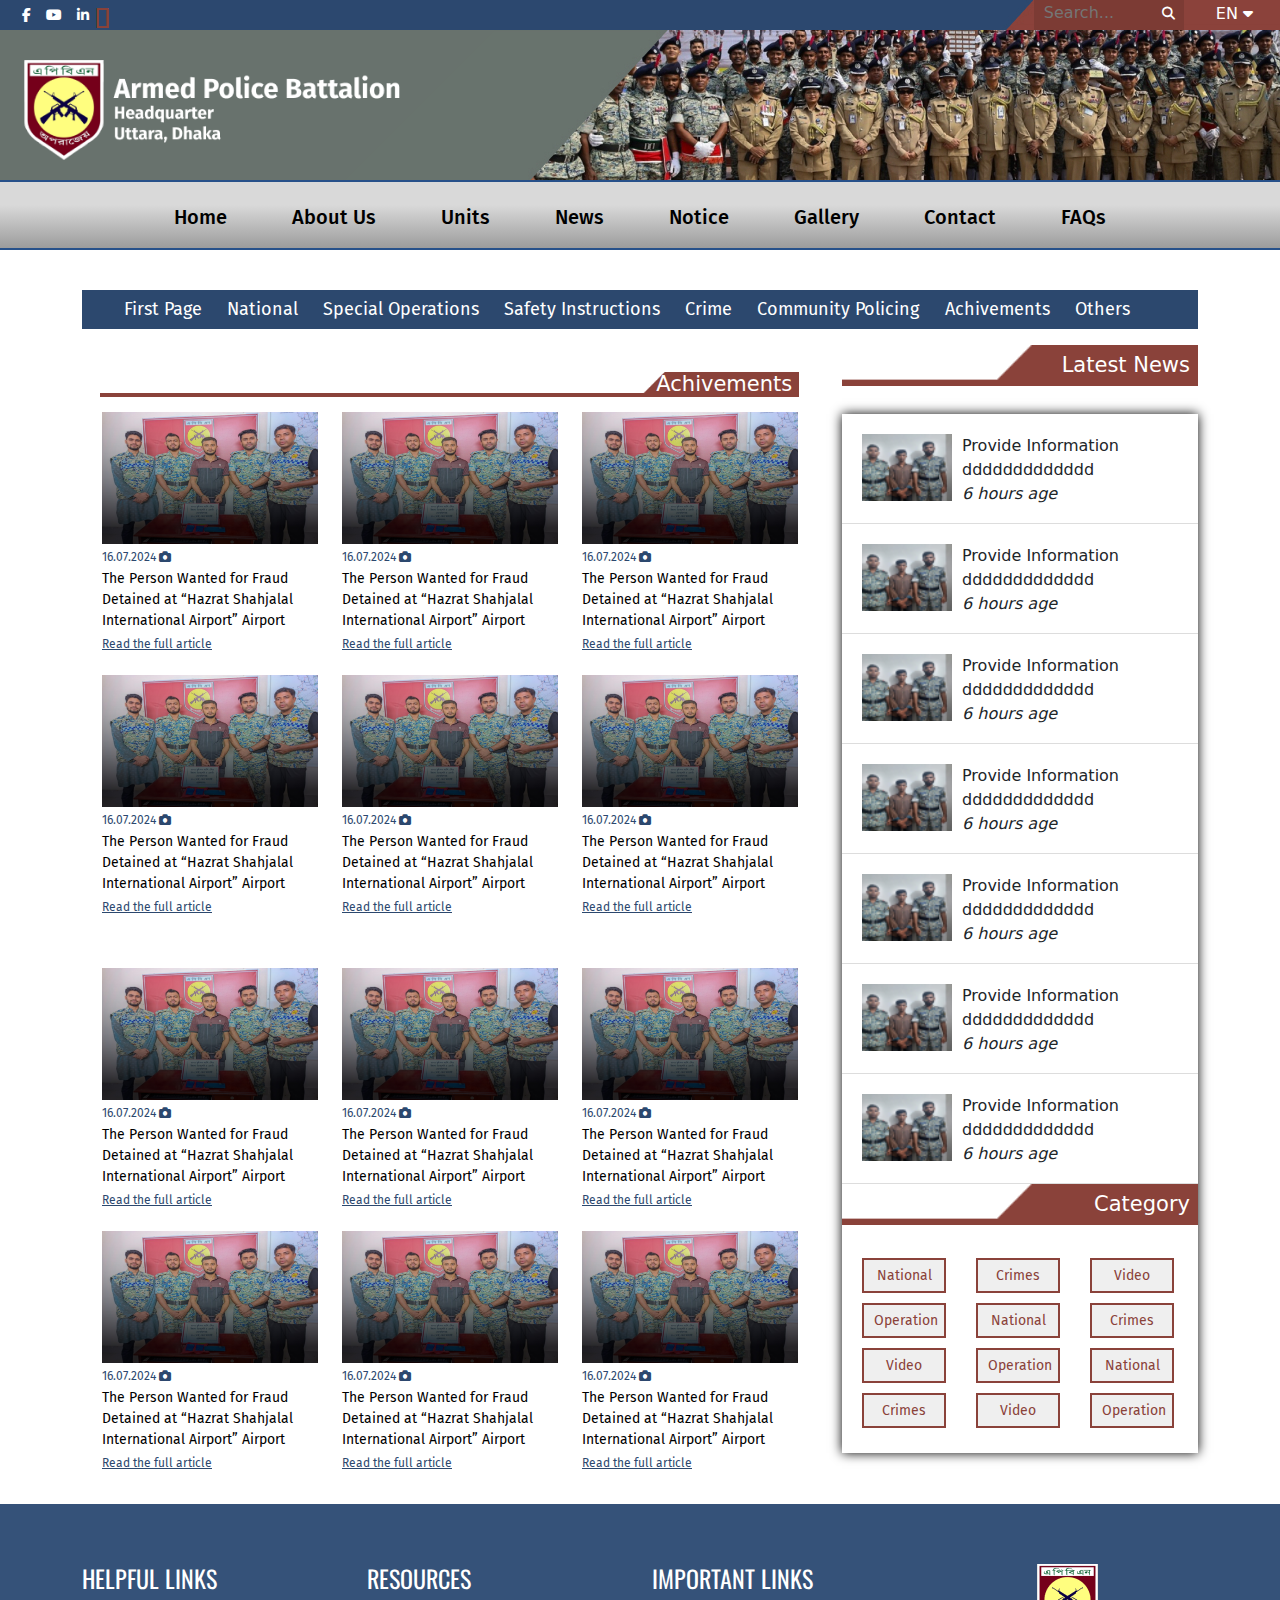
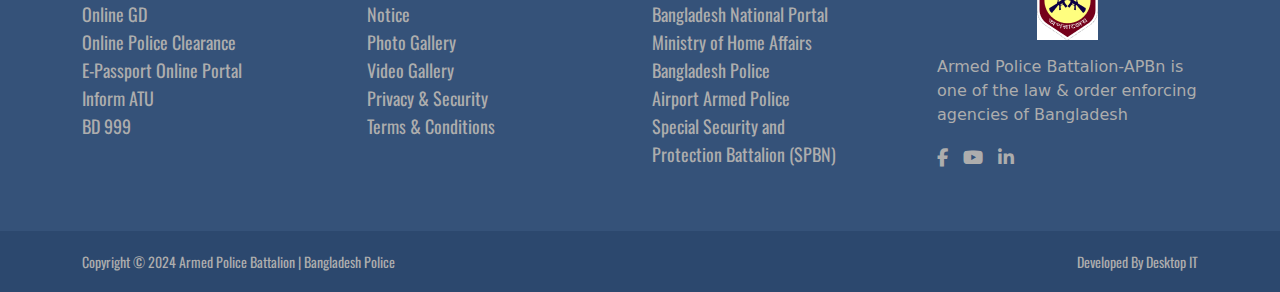
<file: achivementNews.html>
<!DOCTYPE html>
<html lang="en">
<head>
    <meta charset="UTF-8">
    <meta name="viewport" content="width=device-width, initial-scale=1.0">
    <title>APBN</title>
    <link rel="stylesheet" href="./css/all.min.css">
    <link rel="stylesheet" href="./css/bootstrap.min.css">
    <link rel="stylesheet" href="./css/style.css">
    <link rel="stylesheet" href="./css/responsive.css">
</head>
<body>
    

    <!-- header top start -->
     <div class="header-top-area" style="background-image: url('./images/header/header-top-banner.jpg');">
        <div class="container-fluid">
            <div class="row">
                <div class="col-xl-6">
                    <div class="social">
                        <ul>
                            <li><a href="#"><i class="fa-brands fa-facebook-f"></i></a></li>
                            <li><a href="#"><i class="fa-brands fa-youtube"></i></a></li>
                            <li><a href="#"><i class="fa-brands fa-linkedin-in"></i></a></li>
                        </ul>
                    </div>
                </div>
                <div class="col-xl-6">
                    <div class="language">
                        <ul>
                            <li><a href="#">EN <i class="fa-solid fa-sort-down"></i></a></li>
                        </ul>
                    </div>
                    <div class="search">
                        <form action="">
                            <input type="text" placeholder="Search...">
                            <button type="submit"><i class="fa-solid fa-magnifying-glass"></i></button>
                        </form>
                    </div>
                </div>
            </div>
        </div>
     </div>
    <!-- header top end -->
     <!-- header middle start  -->
     <div class="header-middle-area" style="background-image: url('./images/header/header-middle-banner.jpg');">
        <div class="container-fluid">
            <div class="row">
                <div class="col-xl-12">
                    <div class="logo">
                        <a href="index.html"><img src="./images/logo/logo.png" alt=""></a>
                    </div>
                </div>
            </div>
        </div>
     </div>
     <!-- header middle end -->
     <!-- header bottom start  -->
      <div class="header-bottom-area">
        <div class="container">
            <div class="row">
                <div class="col-xl-12">
                    <div class="main-menu">
                        <ul>
                            <li><a href="index.html">Home</a></li>
                            <li><a href="">About Us</a></li>
                            <li><a href="">Units</a></li>
                            <li><a href="">News</a></li>
                            <li><a href="">Notice</a></li>
                            <li><a href="">Gallery</a></li>
                            <li><a href="">Contact</a></li>
                            <li><a href="">FAQs</a></li>
                        </ul>
                    </div>
                </div>
            </div>
        </div>
      </div>
     <!-- header bottom end  -->

      <!-- news menu start  -->
      <div class="news-menu-area">
        <div class="container">
            <div class="row">
                <div class="col-xl-12">
                    <div class="news-menu">
                        <ul>
                            <li><a href="">First Page</a></li>
                            <li><a href="">National</a></li>
                            <li><a href="">Special Operations</a></li>
                            <li><a href="">Safety Instructions</a></li>
                            <li><a href="">Crime</a></li>
                            <li><a href="">Community Policing</a></li>
                            <li><a href="">Achivements</a></li>
                            <li><a href="">Others</a></li>
                        </ul>
                    </div>
                </div>
            </div>
        </div>
      </div>
      <!-- news menu end  -->

      <!-- latest news content start  -->
      <div class="latest-news-area">
          <div class="container">
              <div class="row">
                  <div class="col-xl-8">
                   
                      <!-- achivement area start -->
                      <div class="achivement-area">
                        <div class="row">
                            <div class="col-xl-12">
                                <div class="row">
                                    <div class="col-xl-12">
                                        <div class="middletitle">
                                            <h3>Achivements</h3>
                                        </div>
                                    </div>
                                </div>
                                <div class="achivement-top-wrapper">
                                    <div class="row">
                                        <div class="col-xl-4">
                                            <div class="achivement-single">
                                                <div class="achivement-img">
                                                    <img src="./images/news/newsSlidebd1.jpg" alt="">
                                                </div>
                                                <span>16.07.2024 <i class="fa-solid fa-camera"></i></span>
                                                <p>The Person Wanted for Fraud Detained at “Hazrat Shahjalal International Airport” Airport</p>
                                                <a href="">Read the full article</a>
                                            </div>
                                        </div>
                                        <div class="col-xl-4">
                                            <div class="achivement-single">
                                                <div class="achivement-img">
                                                    <img src="./images/news/newsSlidebd1.jpg" alt="">
                                                </div>
                                                <span>16.07.2024 <i class="fa-solid fa-camera"></i></span>
                                                <p>The Person Wanted for Fraud Detained at “Hazrat Shahjalal International Airport” Airport</p>
                                                <a href="">Read the full article</a>
                                            </div>
                                        </div>
                                        <div class="col-xl-4">
                                            <div class="achivement-single">
                                                <div class="achivement-img">
                                                    <img src="./images/news/newsSlidebd1.jpg" alt="">
                                                </div>
                                                <span>16.07.2024 <i class="fa-solid fa-camera"></i></span>
                                                <p>The Person Wanted for Fraud Detained at “Hazrat Shahjalal International Airport” Airport</p>
                                                <a href="">Read the full article</a>
                                            </div>
                                        </div>
                                        <div class="col-xl-4">
                                            <div class="achivement-single">
                                                <div class="achivement-img">
                                                    <img src="./images/news/newsSlidebd1.jpg" alt="">
                                                </div>
                                                <span>16.07.2024 <i class="fa-solid fa-camera"></i></span>
                                                <p>The Person Wanted for Fraud Detained at “Hazrat Shahjalal International Airport” Airport</p>
                                                <a href="">Read the full article</a>
                                            </div>
                                        </div>
                                        <div class="col-xl-4">
                                            <div class="achivement-single">
                                                <div class="achivement-img">
                                                    <img src="./images/news/newsSlidebd1.jpg" alt="">
                                                </div>
                                                <span>16.07.2024 <i class="fa-solid fa-camera"></i></span>
                                                <p>The Person Wanted for Fraud Detained at “Hazrat Shahjalal International Airport” Airport</p>
                                                <a href="">Read the full article</a>
                                            </div>
                                        </div>
                                        <div class="col-xl-4">
                                            <div class="achivement-single">
                                                <div class="achivement-img">
                                                    <img src="./images/news/newsSlidebd1.jpg" alt="">
                                                </div>
                                                <span>16.07.2024 <i class="fa-solid fa-camera"></i></span>
                                                <p>The Person Wanted for Fraud Detained at “Hazrat Shahjalal International Airport” Airport</p>
                                                <a href="">Read the full article</a>
                                            </div>
                                        </div>
                                        
                                        
                                    </div>
                                </div>
                            </div>
                        </div>
                      </div>
                      <!-- achivement area end  -->
                      <!-- press realese area start -->
                      <div class="achivement-area">
                        <div class="row">
                            <div class="col-xl-12">
                                <div class="achivement-top-wrapper">
                                    <div class="row">
                                        <div class="col-xl-4">
                                            <div class="achivement-single">
                                                <div class="achivement-img">
                                                    <img src="./images/news/newsSlidebd1.jpg" alt="">
                                                </div>
                                                <span>16.07.2024 <i class="fa-solid fa-camera"></i></span>
                                                <p>The Person Wanted for Fraud Detained at “Hazrat Shahjalal International Airport” Airport</p>
                                                <a href="">Read the full article</a>
                                            </div>
                                        </div>
                                        <div class="col-xl-4">
                                            <div class="achivement-single">
                                                <div class="achivement-img">
                                                    <img src="./images/news/newsSlidebd1.jpg" alt="">
                                                </div>
                                                <span>16.07.2024 <i class="fa-solid fa-camera"></i></span>
                                                <p>The Person Wanted for Fraud Detained at “Hazrat Shahjalal International Airport” Airport</p>
                                                <a href="">Read the full article</a>
                                            </div>
                                        </div>
                                        <div class="col-xl-4">
                                            <div class="achivement-single">
                                                <div class="achivement-img">
                                                    <img src="./images/news/newsSlidebd1.jpg" alt="">
                                                </div>
                                                <span>16.07.2024 <i class="fa-solid fa-camera"></i></span>
                                                <p>The Person Wanted for Fraud Detained at “Hazrat Shahjalal International Airport” Airport</p>
                                                <a href="">Read the full article</a>
                                            </div>
                                        </div>
                                        <div class="col-xl-4">
                                            <div class="achivement-single">
                                                <div class="achivement-img">
                                                    <img src="./images/news/newsSlidebd1.jpg" alt="">
                                                </div>
                                                <span>16.07.2024 <i class="fa-solid fa-camera"></i></span>
                                                <p>The Person Wanted for Fraud Detained at “Hazrat Shahjalal International Airport” Airport</p>
                                                <a href="">Read the full article</a>
                                            </div>
                                        </div>
                                        <div class="col-xl-4">
                                            <div class="achivement-single">
                                                <div class="achivement-img">
                                                    <img src="./images/news/newsSlidebd1.jpg" alt="">
                                                </div>
                                                <span>16.07.2024 <i class="fa-solid fa-camera"></i></span>
                                                <p>The Person Wanted for Fraud Detained at “Hazrat Shahjalal International Airport” Airport</p>
                                                <a href="">Read the full article</a>
                                            </div>
                                        </div>
                                        <div class="col-xl-4">
                                            <div class="achivement-single">
                                                <div class="achivement-img">
                                                    <img src="./images/news/newsSlidebd1.jpg" alt="">
                                                </div>
                                                <span>16.07.2024 <i class="fa-solid fa-camera"></i></span>
                                                <p>The Person Wanted for Fraud Detained at “Hazrat Shahjalal International Airport” Airport</p>
                                                <a href="">Read the full article</a>
                                            </div>
                                        </div>
                                        
                                        
                                    </div>
                                </div>
                            </div>
                        </div>
                      </div>
                      <!-- press realese area end  -->
                    </div>
                    <div class="col-xl-4"><div class="row">
                        <div class="col-xl-12">
                            <div class="halfletitle">
                                <h3>Latest News</h3>
                            </div>
                        </div>
                    </div>
                       <div class="right-sidebare-wrapper">
                        <div class="row">
                            <div class="col-xl-12">
                                <div class="sidebar-list">
                                    <div class="sidebar-single">
                                        <div class="sidebar-img">
                                            <img src="./images/news/sidebarimg1.jpg" alt="">
                                        </div>
                                        <p>Provide Information <br> ddddddddddddd</p>
                                        <span><i>6 hours age</i></span>
                                    </div>
                                </div>
                            </div>
                            <div class="col-xl-12">
                                <div class="sidebar-list">
                                    <div class="sidebar-single">
                                        <div class="sidebar-img">
                                            <img src="./images/news/sidebarimg1.jpg" alt="">
                                        </div>
                                        <p>Provide Information <br> ddddddddddddd</p>
                                        <span><i>6 hours age</i></span>
                                    </div>
                                </div>
                            </div>
                            <div class="col-xl-12">
                                <div class="sidebar-list">
                                    <div class="sidebar-single">
                                        <div class="sidebar-img">
                                            <img src="./images/news/sidebarimg1.jpg" alt="">
                                        </div>
                                        <p>Provide Information <br> ddddddddddddd</p>
                                        <span><i>6 hours age</i></span>
                                    </div>
                                </div>
                            </div>
                            <div class="col-xl-12">
                                <div class="sidebar-list">
                                    <div class="sidebar-single">
                                        <div class="sidebar-img">
                                            <img src="./images/news/sidebarimg1.jpg" alt="">
                                        </div>
                                        <p>Provide Information <br> ddddddddddddd</p>
                                        <span><i>6 hours age</i></span>
                                    </div>
                                </div>
                            </div>
                            <div class="col-xl-12">
                                <div class="sidebar-list">
                                    <div class="sidebar-single">
                                        <div class="sidebar-img">
                                            <img src="./images/news/sidebarimg1.jpg" alt="">
                                        </div>
                                        <p>Provide Information <br> ddddddddddddd</p>
                                        <span><i>6 hours age</i></span>
                                    </div>
                                </div>
                            </div>
                            <div class="col-xl-12">
                                <div class="sidebar-list">
                                    <div class="sidebar-single">
                                        <div class="sidebar-img">
                                            <img src="./images/news/sidebarimg1.jpg" alt="">
                                        </div>
                                        <p>Provide Information <br> ddddddddddddd</p>
                                        <span><i>6 hours age</i></span>
                                    </div>
                                </div>
                            </div>
                            <div class="col-xl-12">
                                <div class="sidebar-list">
                                    <div class="sidebar-single">
                                        <div class="sidebar-img">
                                            <img src="./images/news/sidebarimg1.jpg" alt="">
                                        </div>
                                        <p>Provide Information <br> ddddddddddddd</p>
                                        <span><i>6 hours age</i></span>
                                    </div>
                                </div>
                            </div>
                           </div>
                           <div class="row">
                            <div class="col-xl-12">
                                <div class="halfletitle">
                                    <h3>Category</h3>
                                </div>
                            </div>
                        </div>
                           <!-- category start  -->
                         <div class="row">
                            <div class="col-xl-3">
                                
                                <div class="category-button">
                                    <button>National</button>
                                    <button>Crimes</button>
                                    <button>Video</button>
                                    <button>Operation</button>
                                    <button>National</button>
                                    <button>Crimes</button>
                                    <button>Video</button>
                                    <button>Operation</button>
                                    <button>National</button>
                                    <button>Crimes</button>
                                    <button>Video</button>
                                    <button>Operation</button>
                                </div>
                            </div>
                         </div>
                        <!-- category end  -->
                       </div>
                    </div>
                </div>
            </div>
        </div>
    <!-- latest news content start  -->

                 
          <!-- footer top start  -->
          <div class="footer-top-area">
            <div class="container">
                <div class="row">
                    <div class="col-xl-3">
                        <div class="help-links">
                            <h1>HELPFUL LINKS</h1>
                            <ul>
                                <li><a href="#">Online GD</a></li>
                                <li><a href="#">Online Police Clearance</a></li>
                                <li><a href="#">E-Passport Online Portal</a></li>
                                <li><a href="#">Inform ATU</a></li>
                                <li><a href="#">BD 999</a></li>
                            </ul>
                        </div>
                    </div>
                    <div class="col-xl-3">
                        <div class="help-links">
                            <h1>RESOURCES</h1>
                            <ul>
                                <li><a href="#">Notice</a></li>
                                <li><a href="#">Photo Gallery</a></li>
                                <li><a href="#">Video Gallery</a></li>
                                <li><a href="#">Privacy & Security</a></li>
                                <li><a href="#">Terms & Conditions</a></li>
                            </ul>
                        </div>
                    </div>
                    <div class="col-xl-3">
                        <div class="help-links">
                            <h1>IMPORTANT LINKS</h1>
                            <ul>
                                <li><a href="#">Bangladesh National Portal</a></li>
                                <li><a href="#">Ministry of Home Affairs</a></li>
                                <li><a href="#">Bangladesh Police</a></li>
                                <li><a href="#">Airport Armed Police</a></li>
                                <li><a href="#">Special Security and</a></li>
                                <li><a href="#">Protection Battalion (SPBN)</a></li>
                            </ul>
                        </div>
                    </div>
                    <div class="col-xl-3">
                        <div class="help-links footer-logo-right">
                            <div class="footer-logo">
                                <img src="./images/logo/footer-logo.png" alt="">
                            </div>
                            <p>Armed Police Battalion-APBn is one  of the law & order enforcing agencies  of Bangladesh</p>
                            <div class="footer-social">
                                <ul>
                                    <li><a href="#"><i class="fa-brands fa-facebook-f"></i></a></li>
                                    <li><a href="#"><i class="fa-brands fa-youtube"></i></a></li>
                                    <li><a href="#"><i class="fa-brands fa-linkedin-in"></i></a></li>
                                </ul>
                            </div>
                        </div>
                    </div>
                </div>
            </div>
           </div>
          <!-- footer end  -->
           <!-- footer bottom start  -->
            <div class="footer-bottom-area">
                <div class="container">
                    <div class="row">
                        <div class="col-xl-6">
                            <div class="copyright">
                                <p>Copyright &#169; 2024 Armed Police Battalion | Bangladesh Police</p>
                            </div>
                        </div>
                        <div class="col-xl-6">
                            <div class="download">
                                <p>Developed By Desktop IT</p>
                            </div>
                        </div>
                    </div>
                </div>
            </div>
           <!-- footer bottom end  -->

    <script src="js/jquery-1.12.4.min.js"></script>
    <script src="js/bootstrap.bundle.min.js"></script>
    <script src="js/main.js"></script>
</body>
</html>
</file>
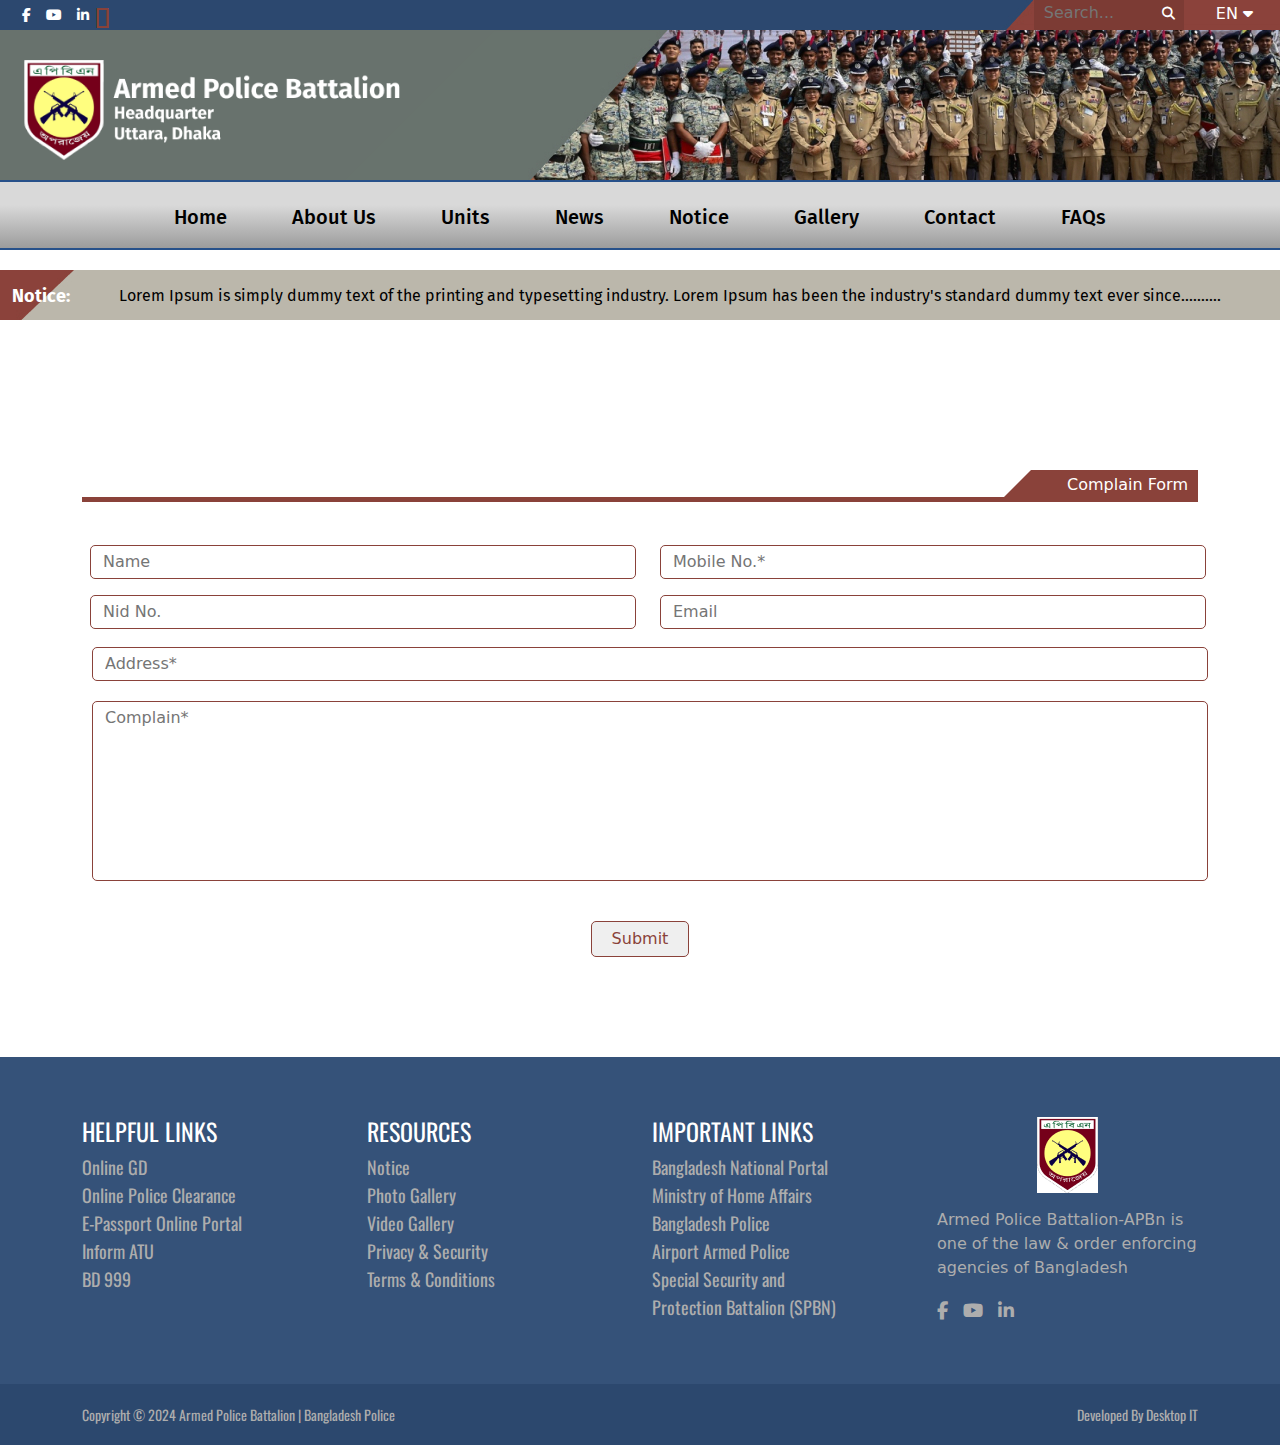
<file: complainForm.html>
<!DOCTYPE html>
<html lang="en">
<head>
    <meta charset="UTF-8">
    <meta name="viewport" content="width=device-width, initial-scale=1.0">
    <title>APBN</title>
    <link rel="stylesheet" href="./css/all.min.css">
    <link rel="stylesheet" href="./css/bootstrap.min.css">
    <link rel="stylesheet" href="./css/style.css">
    <link rel="stylesheet" href="./css/responsive.css">
</head>
<body>
    

    <!-- header top start -->
     <div class="header-top-area" style="background-image: url('./images/header/header-top-banner.jpg');">
        <div class="container-fluid">
            <div class="row">
                <div class="col-xl-6">
                    <div class="social">
                        <ul>
                            <li><a href="#"><i class="fa-brands fa-facebook-f"></i></a></li>
                            <li><a href="#"><i class="fa-brands fa-youtube"></i></a></li>
                            <li><a href="#"><i class="fa-brands fa-linkedin-in"></i></a></li>
                        </ul>
                    </div>
                </div>
                <div class="col-xl-6">
                    <div class="language">
                        <ul>
                            <li><a href="#">EN <i class="fa-solid fa-sort-down"></i></a></li>
                        </ul>
                    </div>
                    <div class="search">
                        <form action="">
                            <input type="text" placeholder="Search...">
                            <button type="submit"><i class="fa-solid fa-magnifying-glass"></i></button>
                        </form>
                    </div>
                </div>
            </div>
        </div>
     </div>
    <!-- header top end -->
     <!-- header middle start  -->
     <div class="header-middle-area" style="background-image: url('./images/header/header-middle-banner.jpg');">
        <div class="container-fluid">
            <div class="row">
                <div class="col-xl-12">
                    <div class="logo">
                        <a href="index.html"><img src="./images/logo/logo.png" alt=""></a>
                    </div>
                </div>
            </div>
        </div>
     </div>
     <!-- header middle end -->
     <!-- header bottom start  -->
      <div class="header-bottom-area">
        <div class="container">
            <div class="row">
                <div class="col-xl-12">
                    <div class="main-menu">
                        <ul>
                            <li><a href="index.html">Home</a></li>
                            <li><a href="">About Us</a></li>
                            <li><a href="">Units</a></li>
                            <li><a href="">News</a></li>
                            <li><a href="">Notice</a></li>
                            <li><a href="">Gallery</a></li>
                            <li><a href="">Contact</a></li>
                            <li><a href="">FAQs</a></li>
                        </ul>
                    </div>
                </div>
            </div>
        </div>
      </div>
     <!-- header bottom end  -->

           <!-- notice start  -->
           <div class="notice-area" style="background-image: url('./images/notice/notice.jpg');">
            <div class="container-fluid">
                <div class="row">
                    <div class="col-xl-1">
                        <div class="notice">
                            <span>Notice:</span>
                        </div>
                    </div>
                    <div class="col-xl-11">
                        <div class="notice-content">
                            <p>Lorem Ipsum is simply dummy text of the printing and typesetting industry. Lorem Ipsum has been the industry's standard dummy text ever since..........</p>
                        </div>
                    </div>
                </div>
            </div>
        </div>
       <!-- notice end  -->
        <!-- form start  -->
        <div class="info-form-area">
            <form action="">
            <div class="container">
                <div class="row">
                    <div class="col-xl-12">
                        <div class="fulltitle">
                            <h3>Complain Form</h3>
                        </div>
                    </div>
                </div>
                <div class="row">
                    <div class="col-xl-6">
                        <div class="form1">
                            <input type="text" placeholder="Name">
                        </div>
                    </div>
                    <div class="col-xl-6">
                        <div class="form2">
                            <input type="text" placeholder="Mobile No.*">
                        </div>
                    </div>
                </div>
                <div class="row">
                    <div class="col-xl-6">
                        <div class="form3">
                            <input type="text" placeholder="Nid No.">
                        </div>
                    </div>
                    <div class="col-xl-6">
                        <div class="form4">
                            <input type="text" placeholder="Email">
                        </div>
                    </div>
                </div>
                <div class="row">
                    <div class="col-xl-12">
                        <div class="form5">
                            <input name="" id="" placeholder="Address*">
                        </div>
                    </div>
                    <div class="col-xl-12">
                        <div class="form6">
                            <input name="" id="" placeholder="Complain*">
                        </div>
                    </div>
                    <div class="col-xl-12">
                        <div class="form-submit">
                            <button type="submit">Submit</button>
                        </div>
                    </div>
                </div>
            </div>
        </form>
        </div>
        <!-- form end  -->
        
          <!-- footer top start  -->
          <div class="footer-top-area">
            <div class="container">
                <div class="row">
                    <div class="col-xl-3">
                        <div class="help-links">
                            <h1>HELPFUL LINKS</h1>
                            <ul>
                                <li><a href="#">Online GD</a></li>
                                <li><a href="#">Online Police Clearance</a></li>
                                <li><a href="#">E-Passport Online Portal</a></li>
                                <li><a href="#">Inform ATU</a></li>
                                <li><a href="#">BD 999</a></li>
                            </ul>
                        </div>
                    </div>
                    <div class="col-xl-3">
                        <div class="help-links">
                            <h1>RESOURCES</h1>
                            <ul>
                                <li><a href="#">Notice</a></li>
                                <li><a href="#">Photo Gallery</a></li>
                                <li><a href="#">Video Gallery</a></li>
                                <li><a href="#">Privacy & Security</a></li>
                                <li><a href="#">Terms & Conditions</a></li>
                            </ul>
                        </div>
                    </div>
                    <div class="col-xl-3">
                        <div class="help-links">
                            <h1>IMPORTANT LINKS</h1>
                            <ul>
                                <li><a href="#">Bangladesh National Portal</a></li>
                                <li><a href="#">Ministry of Home Affairs</a></li>
                                <li><a href="#">Bangladesh Police</a></li>
                                <li><a href="#">Airport Armed Police</a></li>
                                <li><a href="#">Special Security and</a></li>
                                <li><a href="#">Protection Battalion (SPBN)</a></li>
                            </ul>
                        </div>
                    </div>
                    <div class="col-xl-3">
                        <div class="help-links footer-logo-right">
                            <div class="footer-logo">
                                <img src="./images/logo/footer-logo.png" alt="">
                            </div>
                            <p>Armed Police Battalion-APBn is one  of the law & order enforcing agencies  of Bangladesh</p>
                            <div class="footer-social">
                                <ul>
                                    <li><a href="#"><i class="fa-brands fa-facebook-f"></i></a></li>
                                    <li><a href="#"><i class="fa-brands fa-youtube"></i></a></li>
                                    <li><a href="#"><i class="fa-brands fa-linkedin-in"></i></a></li>
                                </ul>
                            </div>
                        </div>
                    </div>
                </div>
            </div>
           </div>
          <!-- footer end  -->
           <!-- footer bottom start  -->
            <div class="footer-bottom-area">
                <div class="container">
                    <div class="row">
                        <div class="col-xl-6">
                            <div class="copyright">
                                <p>Copyright &#169; 2024 Armed Police Battalion | Bangladesh Police</p>
                            </div>
                        </div>
                        <div class="col-xl-6">
                            <div class="download">
                                <p>Developed By Desktop IT</p>
                            </div>
                        </div>
                    </div>
                </div>
            </div>
           <!-- footer bottom end  -->

    <script src="js/jquery-1.12.4.min.js"></script>
    <script src="js/bootstrap.bundle.min.js"></script>
    <script src="js/main.js"></script>
</body>
</html>
</file>
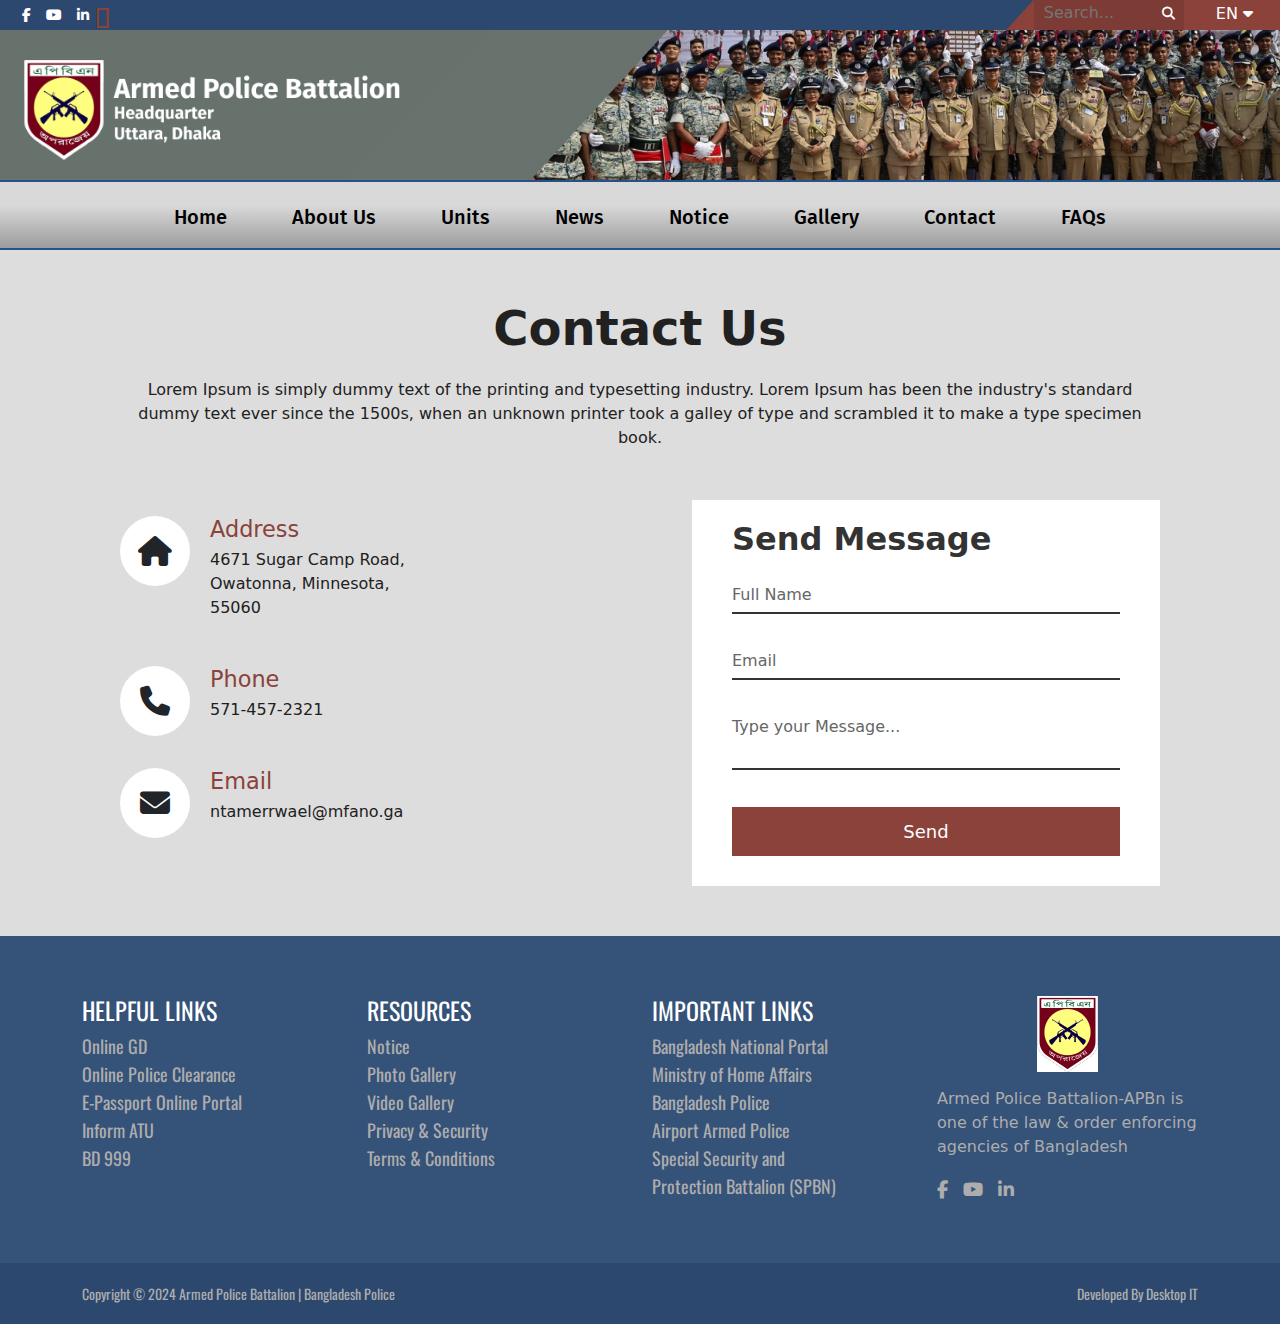
<file: contact.html>
<!DOCTYPE html>
<html lang="en">
<head>
    <meta charset="UTF-8">
    <meta name="viewport" content="width=device-width, initial-scale=1.0">
    <title>APBN</title>
    <link rel="stylesheet" href="./css/all.min.css">
    <link rel="stylesheet" href="./css/bootstrap.min.css">
    <link rel="stylesheet" href="./css/style.css">
    <link rel="stylesheet" href="./css/responsive.css">
</head>
<body>
    

    <!-- header top start -->
     <div class="header-top-area" style="background-image: url('./images/header/header-top-banner.jpg');">
        <div class="container-fluid">
            <div class="row">
                <div class="col-xl-6">
                    <div class="social">
                        <ul>
                            <li><a href="#"><i class="fa-brands fa-facebook-f"></i></a></li>
                            <li><a href="#"><i class="fa-brands fa-youtube"></i></a></li>
                            <li><a href="#"><i class="fa-brands fa-linkedin-in"></i></a></li>
                        </ul>
                    </div>
                </div>
                <div class="col-xl-6">
                    <div class="language">
                        <ul>
                            <li><a href="#">EN <i class="fa-solid fa-sort-down"></i></a></li>
                        </ul>
                    </div>
                    <div class="search">
                        <form action="">
                            <input type="text" placeholder="Search...">
                            <button type="submit"><i class="fa-solid fa-magnifying-glass"></i></button>
                        </form>
                    </div>
                </div>
            </div>
        </div>
     </div>
    <!-- header top end -->
     <!-- header middle start  -->
     <div class="header-middle-area" style="background-image: url('./images/header/header-middle-banner.jpg');">
        <div class="container-fluid">
            <div class="row">
                <div class="col-xl-12">
                    <div class="logo">
                        <a href="index.html"><img src="./images/logo/logo.png" alt=""></a>
                    </div>
                </div>
            </div>
        </div>
     </div>
     <!-- header middle end -->
     <!-- header bottom start  -->
      <div class="header-bottom-area">
        <div class="container">
            <div class="row">
                <div class="col-xl-12">
                    <div class="main-menu">
                        <ul>
                            <li><a href="index.html">Home</a></li>
                            <li><a href="">About Us</a></li>
                            <li><a href="">Units</a></li>
                            <li><a href="">News</a></li>
                            <li><a href="">Notice</a></li>
                            <li><a href="">Gallery</a></li>
                            <li><a href="">Contact</a></li>
                            <li><a href="">FAQs</a></li>
                        </ul>
                    </div>
                </div>
            </div>
        </div>
      </div>
     <!-- header bottom end  -->
     
      <!-- contact form start  -->
       
  
  <section>
    
    <div class="section-header">
      <div class="contact-container">
        <h2>Contact Us</h2>
        <p>Lorem Ipsum is simply dummy text of the printing and typesetting industry. Lorem Ipsum has been the industry's standard dummy text ever since the 1500s, when an unknown printer took a galley of type and scrambled it to make a type specimen book.</p>
      </div>
    </div>
    
    <div class="contact-container">
      <div class="contact-row">
        
        <div class="contact-info">
          <div class="contact-info-item">
            <div class="contact-info-icon">
              <i class="fas fa-home"></i>
            </div>
            
            <div class="contact-info-content">
              <h4>Address</h4>
              <p>4671 Sugar Camp Road,<br/> Owatonna, Minnesota, <br/>55060</p>
            </div>
          </div>
          
          <div class="contact-info-item">
            <div class="contact-info-icon">
              <i class="fas fa-phone"></i>
            </div>
            
            <div class="contact-info-content">
              <h4>Phone</h4>
              <p>571-457-2321</p>
            </div>
          </div>
          
          <div class="contact-info-item">
            <div class="contact-info-icon">
              <i class="fas fa-envelope"></i>
            </div>
            
            <div class="contact-info-content">
              <h4>Email</h4>
             <p>ntamerrwael@mfano.ga</p>
            </div>
          </div>
        </div>
        
        <div class="contact-form">
          <form action="" id="contact-form">
            <h2>Send Message</h2>
            <div class="input-box">
              <input type="text" required="true" name="">
              <span>Full Name</span>
            </div>
            
            <div class="input-box">
              <input type="email" required="true" name="">
              <span>Email</span>
            </div>
            
            <div class="input-box">
              <textarea required="true" name=""></textarea>
              <span>Type your Message...</span>
            </div>
            
            <div class="input-box">
              <input type="submit" value="Send" name="">
            </div>
          </form>
        </div>
        
      </div>
    </div>
  </section>
  
      <!-- contact form end  -->

          <!-- footer top start  -->
          <div class="footer-top-area">
            <div class="container">
                <div class="row">
                    <div class="col-xl-3">
                        <div class="help-links">
                            <h1>HELPFUL LINKS</h1>
                            <ul>
                                <li><a href="#">Online GD</a></li>
                                <li><a href="#">Online Police Clearance</a></li>
                                <li><a href="#">E-Passport Online Portal</a></li>
                                <li><a href="#">Inform ATU</a></li>
                                <li><a href="#">BD 999</a></li>
                            </ul>
                        </div>
                    </div>
                    <div class="col-xl-3">
                        <div class="help-links">
                            <h1>RESOURCES</h1>
                            <ul>
                                <li><a href="#">Notice</a></li>
                                <li><a href="#">Photo Gallery</a></li>
                                <li><a href="#">Video Gallery</a></li>
                                <li><a href="#">Privacy & Security</a></li>
                                <li><a href="#">Terms & Conditions</a></li>
                            </ul>
                        </div>
                    </div>
                    <div class="col-xl-3">
                        <div class="help-links">
                            <h1>IMPORTANT LINKS</h1>
                            <ul>
                                <li><a href="#">Bangladesh National Portal</a></li>
                                <li><a href="#">Ministry of Home Affairs</a></li>
                                <li><a href="#">Bangladesh Police</a></li>
                                <li><a href="#">Airport Armed Police</a></li>
                                <li><a href="#">Special Security and</a></li>
                                <li><a href="#">Protection Battalion (SPBN)</a></li>
                            </ul>
                        </div>
                    </div>
                    <div class="col-xl-3">
                        <div class="help-links footer-logo-right">
                            <div class="footer-logo">
                                <img src="./images/logo/footer-logo.png" alt="">
                            </div>
                            <p>Armed Police Battalion-APBn is one  of the law & order enforcing agencies  of Bangladesh</p>
                            <div class="footer-social">
                                <ul>
                                    <li><a href="#"><i class="fa-brands fa-facebook-f"></i></a></li>
                                    <li><a href="#"><i class="fa-brands fa-youtube"></i></a></li>
                                    <li><a href="#"><i class="fa-brands fa-linkedin-in"></i></a></li>
                                </ul>
                            </div>
                        </div>
                    </div>
                </div>
            </div>
           </div>
          <!-- footer end  -->
           <!-- footer bottom start  -->
            <div class="footer-bottom-area">
                <div class="container">
                    <div class="row">
                        <div class="col-xl-6">
                            <div class="copyright">
                                <p>Copyright &#169; 2024 Armed Police Battalion | Bangladesh Police</p>
                            </div>
                        </div>
                        <div class="col-xl-6">
                            <div class="download">
                                <p>Developed By Desktop IT</p>
                            </div>
                        </div>
                    </div>
                </div>
            </div>
           <!-- footer bottom end  -->

    <script src="js/jquery-1.12.4.min.js"></script>
    <script src="js/bootstrap.bundle.min.js"></script>
    <script src="js/main.js"></script>
</body>
</html>
</file>
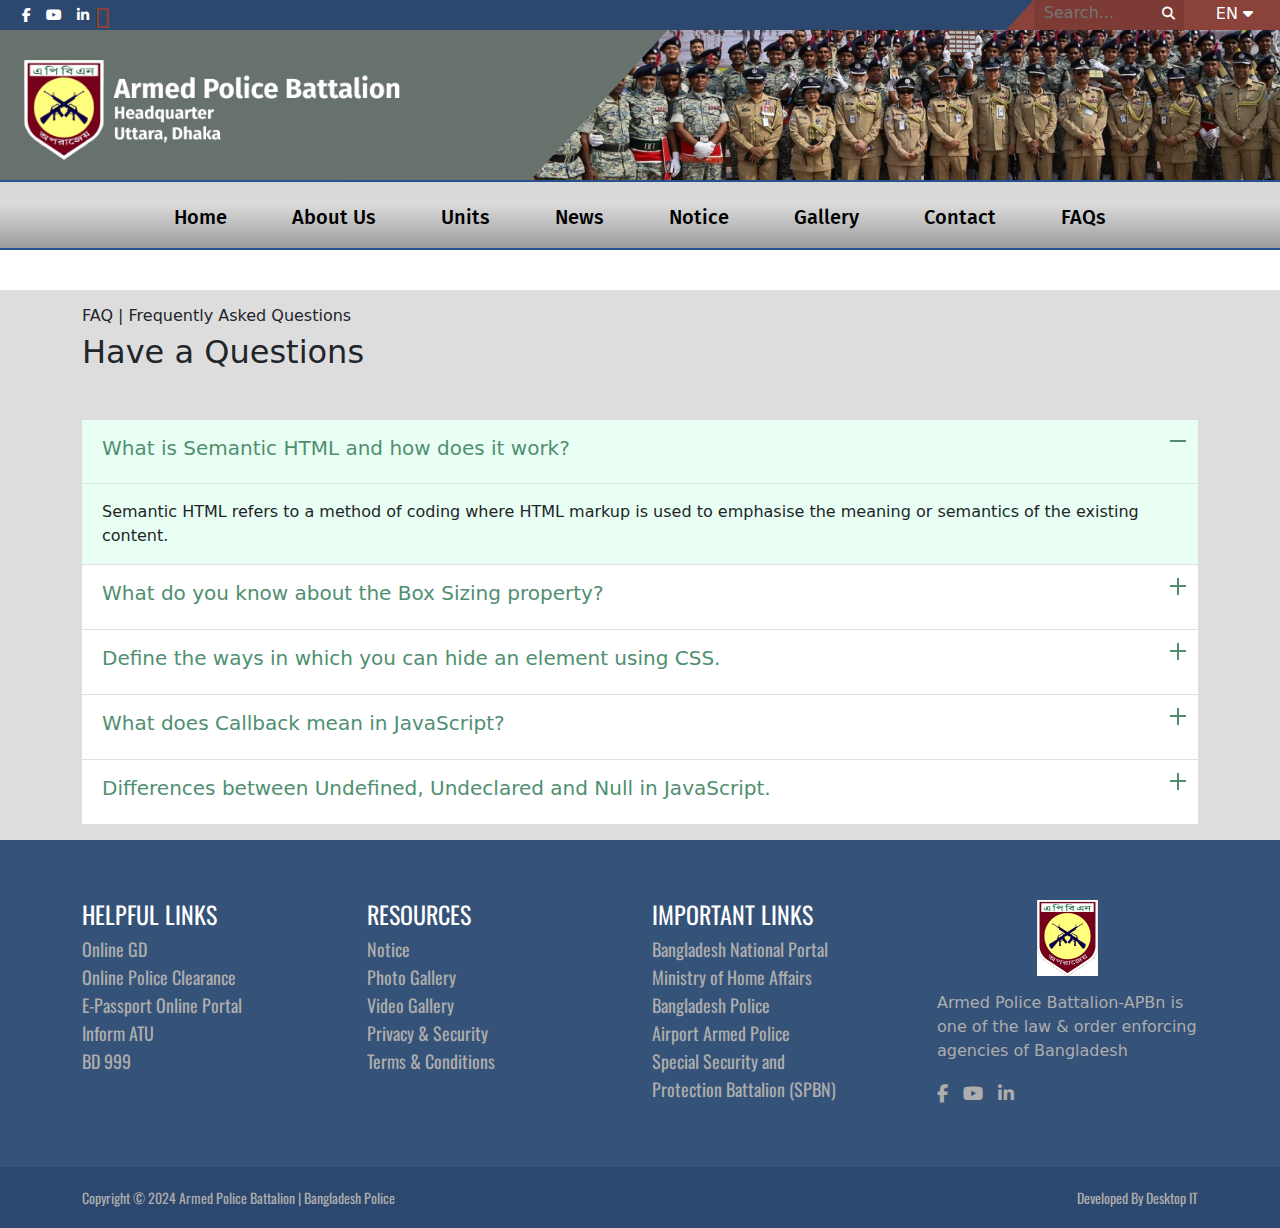
<file: faq.html>
<!DOCTYPE html>
<html lang="en">
<head>
    <meta charset="UTF-8">
    <meta name="viewport" content="width=device-width, initial-scale=1.0">
    <title>APBN</title>
    <link rel="stylesheet" href="./css/all.min.css">
    <link rel="stylesheet" href="./css/bootstrap.min.css">
    <link rel="stylesheet" href="./css/style.css">
    <link rel="stylesheet" href="./css/responsive.css">
</head>
<body>
    

    <!-- header top start -->
     <div class="header-top-area" style="background-image: url('./images/header/header-top-banner.jpg');">
        <div class="container-fluid">
            <div class="row">
                <div class="col-xl-6">
                    <div class="social">
                        <ul>
                            <li><a href="#"><i class="fa-brands fa-facebook-f"></i></a></li>
                            <li><a href="#"><i class="fa-brands fa-youtube"></i></a></li>
                            <li><a href="#"><i class="fa-brands fa-linkedin-in"></i></a></li>
                        </ul>
                    </div>
                </div>
                <div class="col-xl-6">
                    <div class="language">
                        <ul>
                            <li><a href="#">EN <i class="fa-solid fa-sort-down"></i></a></li>
                        </ul>
                    </div>
                    <div class="search">
                        <form action="">
                            <input type="text" placeholder="Search...">
                            <button type="submit"><i class="fa-solid fa-magnifying-glass"></i></button>
                        </form>
                    </div>
                </div>
            </div>
        </div>
     </div>
    <!-- header top end -->
     <!-- header middle start  -->
     <div class="header-middle-area" style="background-image: url('./images/header/header-middle-banner.jpg');">
        <div class="container-fluid">
            <div class="row">
                <div class="col-xl-12">
                    <div class="logo">
                        <a href="index.html"><img src="./images/logo/logo.png" alt=""></a>
                    </div>
                </div>
            </div>
        </div>
     </div>
     <!-- header middle end -->
     <!-- header bottom start  -->
      <div class="header-bottom-area">
        <div class="container">
            <div class="row">
                <div class="col-xl-12">
                    <div class="main-menu">
                        <ul>
                            <li><a href="index.html">Home</a></li>
                            <li><a href="">About Us</a></li>
                            <li><a href="">Units</a></li>
                            <li><a href="">News</a></li>
                            <li><a href="">Notice</a></li>
                            <li><a href="">Gallery</a></li>
                            <li><a href="">Contact</a></li>
                            <li><a href="">FAQs</a></li>
                        </ul>
                    </div>
                </div>
            </div>
        </div>
      </div>
     <!-- header bottom end  -->

        <!-- faq start -->
        <section class="faq-section py-3" style="padding-top: 50px;">
            <div class="container">
        
              <div class="w-lg-50 mx-auto">
                <h6 class="mb-2 ml-2">FAQ | Frequently Asked Questions</h6>
                <h2 class="mb-5 ml-2">Have a Questions</h2>
                <div class="accordion accordion-flush" id="accordionExample">
        
                  <!-- 1: coll1 -->
                  <div class="accordion-item">
                    <h2 class="accordion-header">
                      <!--   data-bs-target="#coll1",  controls="coll1", id="coll1", aria-expanded="true"      -->
                      <button class="accordion-button" type="button" data-bs-toggle="collapse" data-bs-target="#coll1" aria-expanded="true" aria-controls="coll1">
                        <h5> What is Semantic HTML and how does it work?</h5>
                      </button>
                    </h2>
                    <!-- show : by default Always open -->
                    <div id="coll1" class="accordion-collapse collapse show" data-bs-parent="#accordionExample">
                      <div class="accordion-body">
                        Semantic HTML refers to a method of coding where HTML markup is used to emphasise the meaning or semantics of the existing content.
                      </div>
                    </div>
                  </div>
        
                  <!-- 2: coll2 -->
                  <div class="accordion-item">
                    <h2 class="accordion-header">
                      <!--       collapsed,   aria-expanded="false"   -->
                      <button class="accordion-button collapsed" type="button" data-bs-toggle="collapse" data-bs-target="#coll2" aria-expanded="false" aria-controls="coll2">
                        <h5> What do you know about the Box Sizing property?</h5>
                      </button>
                    </h2>
                    <div id="coll2" class="accordion-collapse collapse" data-bs-parent="#accordionExample">
                      <div class="accordion-body">
                        The Box Sizing property in CSS defines how developers should calculate the width and height of a box.
        
                        Content Box is when the default height and width get applied to the content of an element. The border and padding lie outside the box.
        
                        Padding Box is when the developer adds the dimensions to include the padding and content of the element. This adds a border outside the given box.
        
                        Border Box is when the box dimensions apply to the border, padding and content.
                      </div>
                    </div>
                  </div>
        
                  <!-- 3: coll3 -->
                  <div class="accordion-item">
                    <h2 class="accordion-header">
                      <button class="accordion-button collapsed" type="button" data-bs-toggle="collapse" data-bs-target="#coll3" aria-expanded="false" aria-controls="coll3">
                        <h5> Define the ways in which you can hide an element using CSS.</h5>
                      </button>
                    </h2>
                    <div id="coll3" class="accordion-collapse collapse" data-bs-parent="#accordionExample">
                      <div class="accordion-body">
                        There are three ways to hide elements with CSS.
        
                        display:none can hide the content so that it doesn’t get stored in the DOM.
        
                        visibility:hidden adds an element to the DOM and occupies space. However, the user cannot see it.
        
                        position:absolute makes the element appear outside the screen, not on the screen.
                      </div>
                    </div>
                  </div>
        
                  <!-- 4: coll4 -->
                  <div class="accordion-item">
                    <h2 class="accordion-header">
                      <!--   target="#coll4",  id="coll4"  -->
                      <button class="accordion-button collapsed" type="button" data-bs-toggle="collapse" data-bs-target="#coll4" aria-expanded="false" aria-controls="coll4">
                        <h5> What does Callback mean in JavaScript?</h5>
                      </button>
                    </h2>
                    <div id="coll4" class="accordion-collapse collapse" data-bs-parent="#accordionExample">
                      <div class="accordion-body">
                        Callback is a JavaScript function that developers send as a parameter or argument to other functions. You can call this function whenever the function it is provided to gets called.
                      </div>
                    </div>
                  </div>
        
                  <!-- 5: coll5 -->
                  <div class="accordion-item">
                    <h2 class="accordion-header">
                      <!--   target="#coll5",  id="coll5"  -->
                      <button class="accordion-button collapsed" type="button" data-bs-toggle="collapse" data-bs-target="#coll5" aria-expanded="false" aria-controls="coll5">
                        <h5> Differences between Undefined, Undeclared and Null in JavaScript.</h5>
                      </button>
                    </h2>
                    <div id="coll5" class="accordion-collapse collapse" data-bs-parent="#accordionExample">
                      <div class="accordion-body">
                        Undefined refers to a situation where a variable is declared but no value has been assigned to the variable yet.<br />
                        ex.
                        let a;
                        console.log(a); // Output: undefined
        
                        <br />
        
                        Null refers to the assignment of value to a variable that isn’t meant to contain any value.<br />
                        ex. let b = null;
                        console.log(b); // Output: null
                        <br />
        
                        Undeclared refers to variables that don’t exist in an application or program or haven’t been declared. <br />
                        ex.
                        console.log(c); // ReferenceError: c is not defined
        
                      </div>
                    </div>
                  </div>
                </div>
              </div>
            </div>
          </section>
        <!-- faq end -->
        
          <!-- footer top start  -->
          <div class="footer-top-area">
            <div class="container">
                <div class="row">
                    <div class="col-xl-3">
                        <div class="help-links">
                            <h1>HELPFUL LINKS</h1>
                            <ul>
                                <li><a href="#">Online GD</a></li>
                                <li><a href="#">Online Police Clearance</a></li>
                                <li><a href="#">E-Passport Online Portal</a></li>
                                <li><a href="#">Inform ATU</a></li>
                                <li><a href="#">BD 999</a></li>
                            </ul>
                        </div>
                    </div>
                    <div class="col-xl-3">
                        <div class="help-links">
                            <h1>RESOURCES</h1>
                            <ul>
                                <li><a href="#">Notice</a></li>
                                <li><a href="#">Photo Gallery</a></li>
                                <li><a href="#">Video Gallery</a></li>
                                <li><a href="#">Privacy & Security</a></li>
                                <li><a href="#">Terms & Conditions</a></li>
                            </ul>
                        </div>
                    </div>
                    <div class="col-xl-3">
                        <div class="help-links">
                            <h1>IMPORTANT LINKS</h1>
                            <ul>
                                <li><a href="#">Bangladesh National Portal</a></li>
                                <li><a href="#">Ministry of Home Affairs</a></li>
                                <li><a href="#">Bangladesh Police</a></li>
                                <li><a href="#">Airport Armed Police</a></li>
                                <li><a href="#">Special Security and</a></li>
                                <li><a href="#">Protection Battalion (SPBN)</a></li>
                            </ul>
                        </div>
                    </div>
                    <div class="col-xl-3">
                        <div class="help-links footer-logo-right">
                            <div class="footer-logo">
                                <img src="./images/logo/footer-logo.png" alt="">
                            </div>
                            <p>Armed Police Battalion-APBn is one  of the law & order enforcing agencies  of Bangladesh</p>
                            <div class="footer-social">
                                <ul>
                                    <li><a href="#"><i class="fa-brands fa-facebook-f"></i></a></li>
                                    <li><a href="#"><i class="fa-brands fa-youtube"></i></a></li>
                                    <li><a href="#"><i class="fa-brands fa-linkedin-in"></i></a></li>
                                </ul>
                            </div>
                        </div>
                    </div>
                </div>
            </div>
           </div>
          <!-- footer end  -->
           <!-- footer bottom start  -->
            <div class="footer-bottom-area">
                <div class="container">
                    <div class="row">
                        <div class="col-xl-6">
                            <div class="copyright">
                                <p>Copyright &#169; 2024 Armed Police Battalion | Bangladesh Police</p>
                            </div>
                        </div>
                        <div class="col-xl-6">
                            <div class="download">
                                <p>Developed By Desktop IT</p>
                            </div>
                        </div>
                    </div>
                </div>
            </div>
           <!-- footer bottom end  -->

    <script src="js/jquery-1.12.4.min.js"></script>
    <script src="js/bootstrap.bundle.min.js"></script>
    <script src="js/main.js"></script>
</body>
</html>
</file>
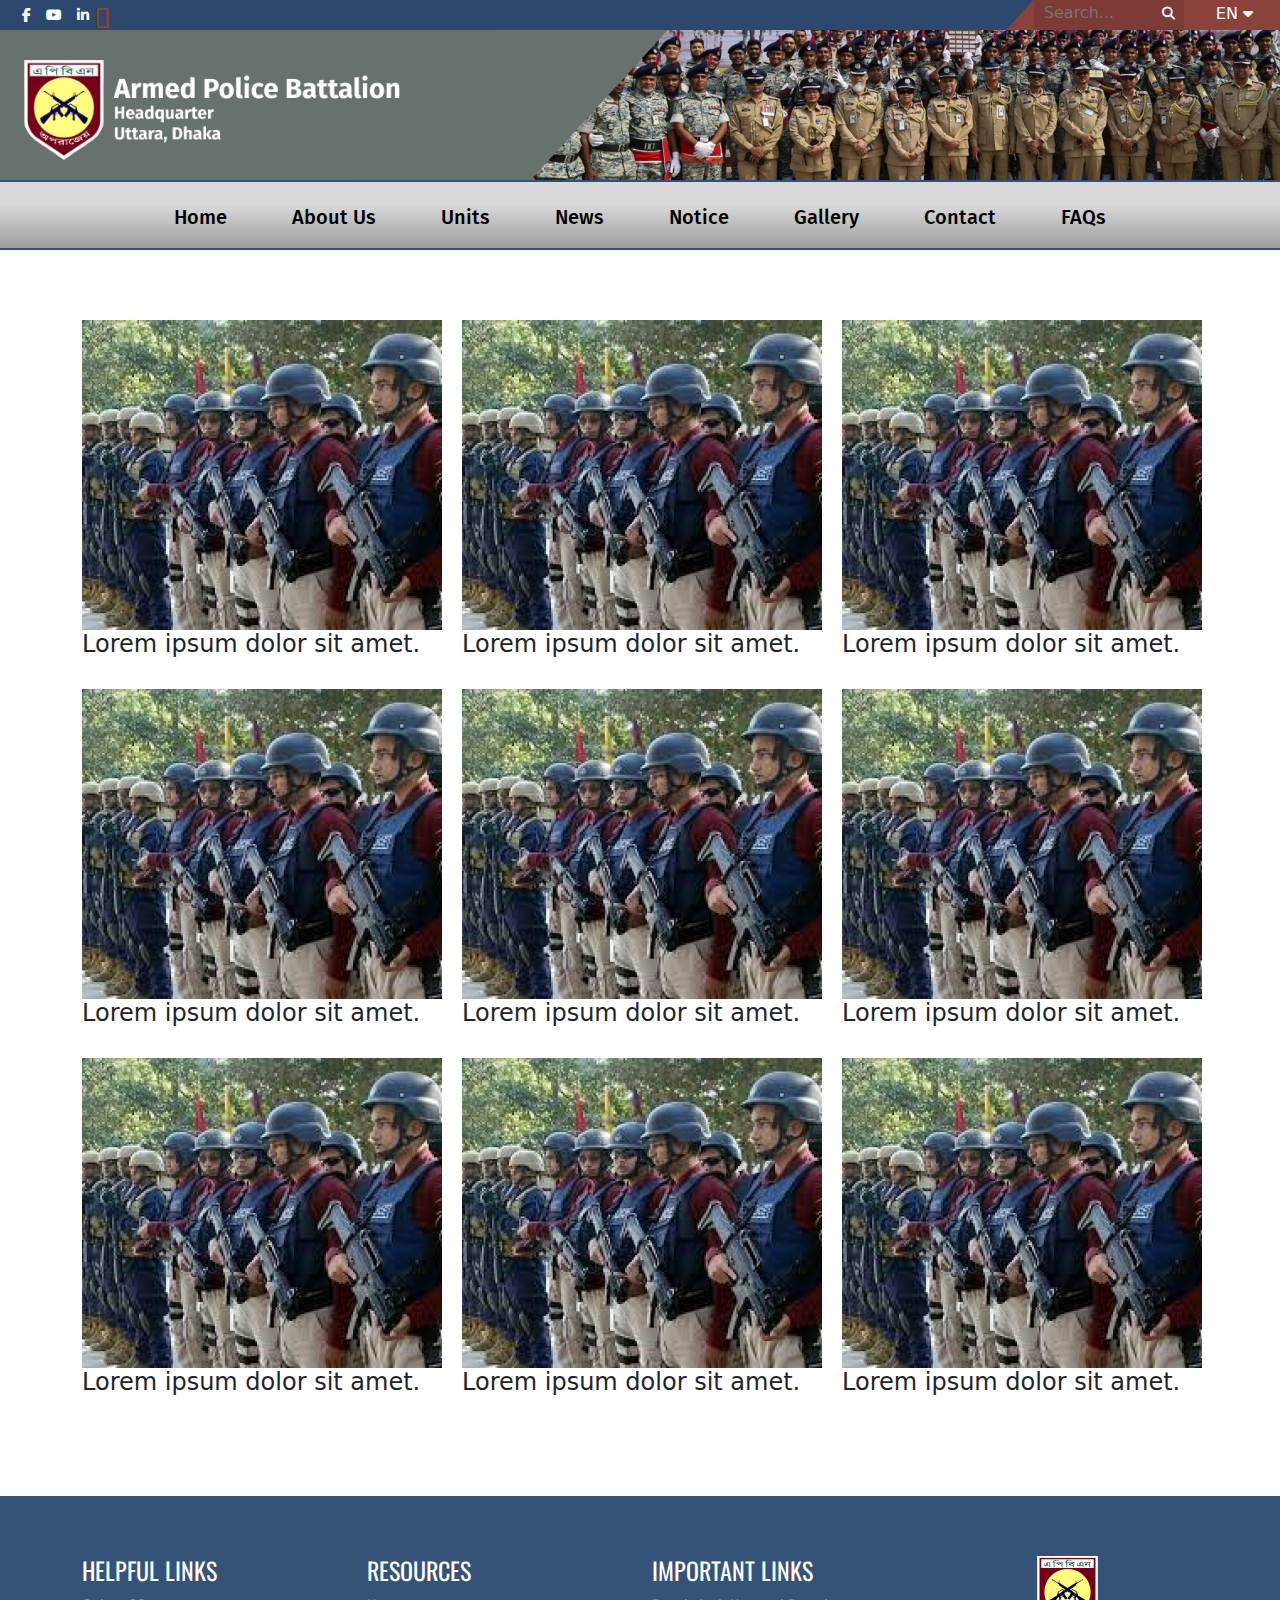
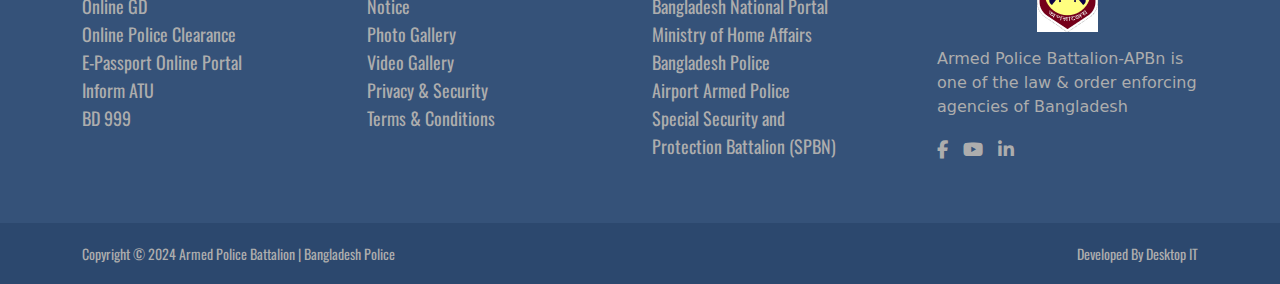
<file: gallery.html>
<!DOCTYPE html>
<html lang="en">
<head>
    <meta charset="UTF-8">
    <meta name="viewport" content="width=device-width, initial-scale=1.0">
    <title>APBN</title>
    <link rel="stylesheet" href="./css/magnific-popup.css">
    <link rel="stylesheet" href="./css/all.min.css">
    <link rel="stylesheet" href="./css/bootstrap.min.css">
    <link rel="stylesheet" href="./css/style.css">
    <link rel="stylesheet" href="./css/responsive.css">
</head>
<body>
    

    <!-- header top start -->
     <div class="header-top-area" style="background-image: url('./images/header/header-top-banner.jpg');">
        <div class="container-fluid">
            <div class="row">
                <div class="col-xl-6">
                    <div class="social">
                        <ul>
                            <li><a href="#"><i class="fa-brands fa-facebook-f"></i></a></li>
                            <li><a href="#"><i class="fa-brands fa-youtube"></i></a></li>
                            <li><a href="#"><i class="fa-brands fa-linkedin-in"></i></a></li>
                        </ul>
                    </div>
                </div>
                <div class="col-xl-6">
                    <div class="language">
                        <ul>
                            <li><a href="#">EN <i class="fa-solid fa-sort-down"></i></a></li>
                        </ul>
                    </div>
                    <div class="search">
                        <form action="">
                            <input type="text" placeholder="Search...">
                            <button type="submit"><i class="fa-solid fa-magnifying-glass"></i></button>
                        </form>
                    </div>
                </div>
            </div>
        </div>
     </div>
    <!-- header top end -->
     <!-- header middle start  -->
     <div class="header-middle-area" style="background-image: url('./images/header/header-middle-banner.jpg');">
        <div class="container-fluid">
            <div class="row">
                <div class="col-xl-12">
                    <div class="logo">
                        <a href="index.html"><img src="./images/logo/logo.png" alt=""></a>
                    </div>
                </div>
            </div>
        </div>
     </div>
     <!-- header middle end -->
     <!-- header bottom start  -->
      <div class="header-bottom-area">
        <div class="container">
            <div class="row">
                <div class="col-xl-12">
                    <div class="main-menu">
                        <ul>
                            <li><a href="index.html">Home</a></li>
                            <li><a href="">About Us</a></li>
                            <li><a href="">Units</a></li>
                            <li><a href="">News</a></li>
                            <li><a href="">Notice</a></li>
                            <li><a href="">Gallery</a></li>
                            <li><a href="">Contact</a></li>
                            <li><a href="">FAQs</a></li>
                        </ul>
                    </div>
                </div>
            </div>
        </div>
      </div>
     <!-- header bottom end  -->
      <!-- Gallery start  -->
      <div class="gallery-area">
        <div class="container">
            <div class="row">
                <div class="col-xl-4">
                    <div class="gallery-single">
                        <img src="./images/mission/mission1.jpg" alt="">
                        <h4>Lorem ipsum dolor sit amet.</h4>
                    </div>
                </div>
                <div class="col-xl-4">
                    <div class="gallery-single">
                        <img src="./images/mission/mission1.jpg" alt="">
                        <h4>Lorem ipsum dolor sit amet.</h4>
                    </div>
                </div>
                <div class="col-xl-4">
                    <div class="gallery-single">
                        <img src="./images/mission/mission1.jpg" alt="">
                        <h4>Lorem ipsum dolor sit amet.</h4>
                    </div>
                </div>
                <div class="col-xl-4">
                    <div class="gallery-single">
                        <img src="./images/mission/mission1.jpg" alt="">
                        <h4>Lorem ipsum dolor sit amet.</h4>
                    </div>
                </div>
                <div class="col-xl-4">
                    <div class="gallery-single">
                        <img src="./images/mission/mission1.jpg" alt="">
                        <h4>Lorem ipsum dolor sit amet.</h4>
                    </div>
                </div>
                <div class="col-xl-4">
                    <div class="gallery-single">
                        <img src="./images/mission/mission1.jpg" alt="">
                        <h4>Lorem ipsum dolor sit amet.</h4>
                    </div>
                </div>
                <div class="col-xl-4">
                    <div class="gallery-single">
                        <img src="./images/mission/mission1.jpg" alt="">
                        <h4>Lorem ipsum dolor sit amet.</h4>
                    </div>
                </div>
                <div class="col-xl-4">
                    <div class="gallery-single">
                        <img src="./images/mission/mission1.jpg" alt="">
                        <h4>Lorem ipsum dolor sit amet.</h4>
                    </div>
                </div>
                <div class="col-xl-4">
                    <div class="gallery-single">
                        <img src="./images/mission/mission1.jpg" alt="">
                        <h4>Lorem ipsum dolor sit amet.</h4>
                    </div>
                </div>
            </div>
        </div>
      </div>
      <!-- Gallery end  -->
      
  
          <!-- footer top start  -->
          <div class="footer-top-area">
            <div class="container">
                <div class="row">
                    <div class="col-xl-3">
                        <div class="help-links">
                            <h1>HELPFUL LINKS</h1>
                            <ul>
                                <li><a href="#">Online GD</a></li>
                                <li><a href="#">Online Police Clearance</a></li>
                                <li><a href="#">E-Passport Online Portal</a></li>
                                <li><a href="#">Inform ATU</a></li>
                                <li><a href="#">BD 999</a></li>
                            </ul>
                        </div>
                    </div>
                    <div class="col-xl-3">
                        <div class="help-links">
                            <h1>RESOURCES</h1>
                            <ul>
                                <li><a href="#">Notice</a></li>
                                <li><a href="#">Photo Gallery</a></li>
                                <li><a href="#">Video Gallery</a></li>
                                <li><a href="#">Privacy & Security</a></li>
                                <li><a href="#">Terms & Conditions</a></li>
                            </ul>
                        </div>
                    </div>
                    <div class="col-xl-3">
                        <div class="help-links">
                            <h1>IMPORTANT LINKS</h1>
                            <ul>
                                <li><a href="#">Bangladesh National Portal</a></li>
                                <li><a href="#">Ministry of Home Affairs</a></li>
                                <li><a href="#">Bangladesh Police</a></li>
                                <li><a href="#">Airport Armed Police</a></li>
                                <li><a href="#">Special Security and</a></li>
                                <li><a href="#">Protection Battalion (SPBN)</a></li>
                            </ul>
                        </div>
                    </div>
                    <div class="col-xl-3">
                        <div class="help-links footer-logo-right">
                            <div class="footer-logo">
                                <img src="./images/logo/footer-logo.png" alt="">
                            </div>
                            <p>Armed Police Battalion-APBn is one  of the law & order enforcing agencies  of Bangladesh</p>
                            <div class="footer-social">
                                <ul>
                                    <li><a href="#"><i class="fa-brands fa-facebook-f"></i></a></li>
                                    <li><a href="#"><i class="fa-brands fa-youtube"></i></a></li>
                                    <li><a href="#"><i class="fa-brands fa-linkedin-in"></i></a></li>
                                </ul>
                            </div>
                        </div>
                    </div>
                </div>
            </div>
           </div>
          <!-- footer end  -->
           <!-- footer bottom start  -->
            <div class="footer-bottom-area">
                <div class="container">
                    <div class="row">
                        <div class="col-xl-6">
                            <div class="copyright">
                                <p>Copyright &#169; 2024 Armed Police Battalion | Bangladesh Police</p>
                            </div>
                        </div>
                        <div class="col-xl-6">
                            <div class="download">
                                <p>Developed By Desktop IT</p>
                            </div>
                        </div>
                    </div>
                </div>
            </div>
           <!-- footer bottom end  -->

    <script src="js/jquery-1.12.4.min.js"></script>
    <script src="js/bootstrap.bundle.min.js"></script>
    <script src="js/jquery.magnific-popup.min.js"></script>
    <script src="js/main.js"></script>
</body>
</html>
</file>
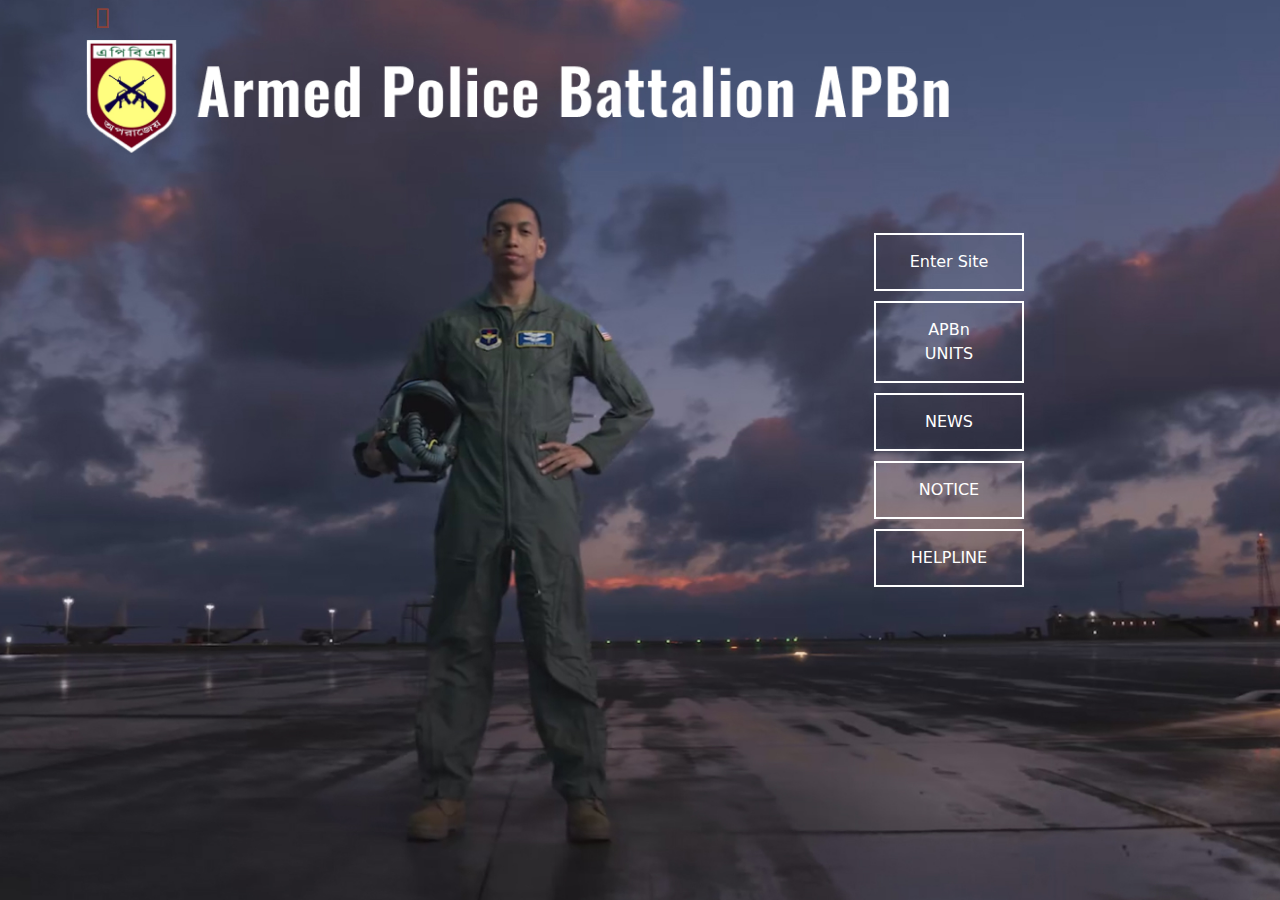
<file: home.html>
<!DOCTYPE html>
<html lang="en">
<head>
    <meta charset="UTF-8">
    <meta name="viewport" content="width=device-width, initial-scale=1.0">
    <title>Document</title>
    <link rel="stylesheet" href="./css/all.min.css">
    <link rel="stylesheet" href="./css/bootstrap.min.css">
    <link rel="stylesheet" href="./css/style.css">
    <link rel="stylesheet" href="./css/responsive.css">
</head>
<body>
    <!-- homepage start -->
     <div class="home-page-area" style="background-image: url('./images/homepage/home-bg.jpg');">
        <div class="container">
            <div class="row">
                <div class="col-xl-12">
                    <div class="home-page-logo">
                        <img src="./images/logo/homepagelogo.png" alt="">
                    </div>
                </div>
            </div>
            <div class="row">
                <div class="col-xl-8">
                    
                </div>
                <div class="col-xl-4">
                    <div class="home-button-wrapper">
                        <div class="homebutton">
                            <ul>
                                <li><a href="">Enter Site</a></li>
                                <li><a href="">APBn UNITS</a></li>
                                <li><a href="">NEWS</a></li>
                                <li><a href="">NOTICE</a></li>
                                <li><a href="">HELPLINE</a></li>
                            </ul>
                        </div>
                    </div>
                </div>
            </div>
        </div>
     </div>
    <!-- homepage end -->





    <script src="js/jquery-1.12.4.min.js"></script>
    <script src="js/bootstrap.bundle.min.js"></script>
    <script src="js/main.js"></script>
</body>
</html>
</file>
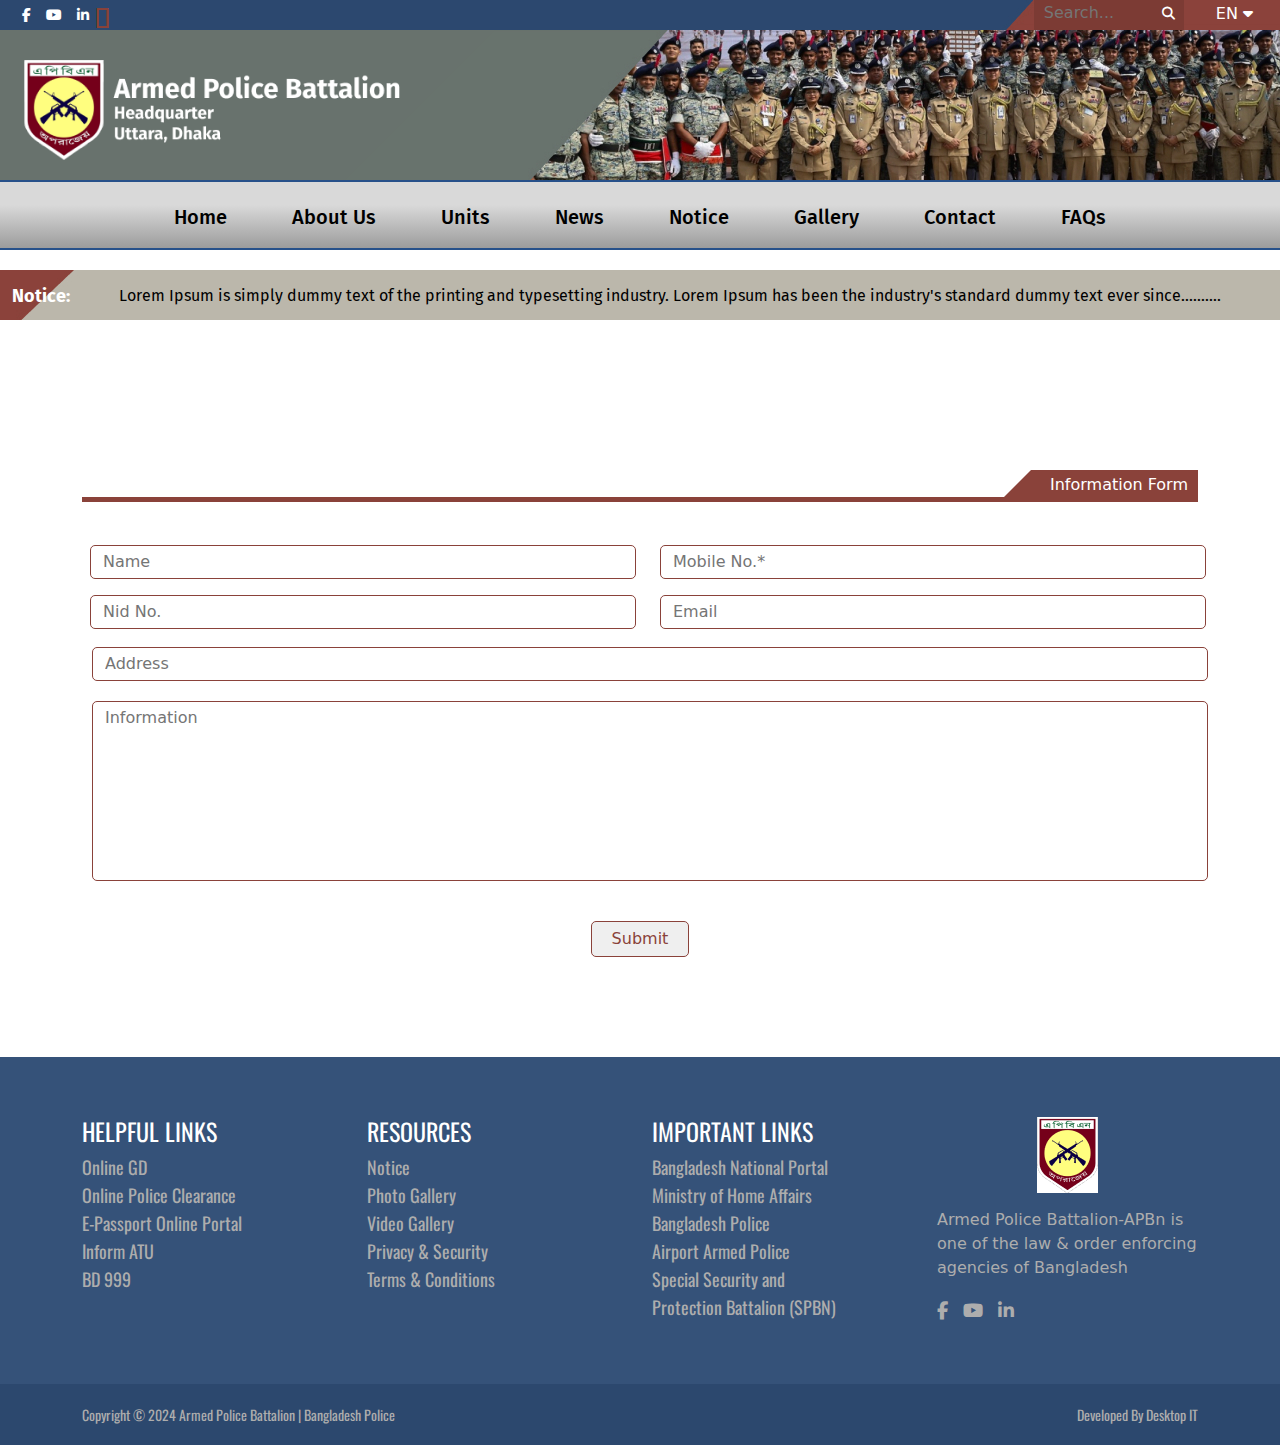
<file: informationForm.html>
<!DOCTYPE html>
<html lang="en">
<head>
    <meta charset="UTF-8">
    <meta name="viewport" content="width=device-width, initial-scale=1.0">
    <title>APBN</title>
    <link rel="stylesheet" href="./css/all.min.css">
    <link rel="stylesheet" href="./css/bootstrap.min.css">
    <link rel="stylesheet" href="./css/style.css">
    <link rel="stylesheet" href="./css/responsive.css">
</head>
<body>
    

    <!-- header top start -->
     <div class="header-top-area" style="background-image: url('./images/header/header-top-banner.jpg');">
        <div class="container-fluid">
            <div class="row">
                <div class="col-xl-6">
                    <div class="social">
                        <ul>
                            <li><a href="#"><i class="fa-brands fa-facebook-f"></i></a></li>
                            <li><a href="#"><i class="fa-brands fa-youtube"></i></a></li>
                            <li><a href="#"><i class="fa-brands fa-linkedin-in"></i></a></li>
                        </ul>
                    </div>
                </div>
                <div class="col-xl-6">
                    <div class="language">
                        <ul>
                            <li><a href="#">EN <i class="fa-solid fa-sort-down"></i></a></li>
                        </ul>
                    </div>
                    <div class="search">
                        <form action="">
                            <input type="text" placeholder="Search...">
                            <button type="submit"><i class="fa-solid fa-magnifying-glass"></i></button>
                        </form>
                    </div>
                </div>
            </div>
        </div>
     </div>
    <!-- header top end -->
     <!-- header middle start  -->
     <div class="header-middle-area" style="background-image: url('./images/header/header-middle-banner.jpg');">
        <div class="container-fluid">
            <div class="row">
                <div class="col-xl-12">
                    <div class="logo">
                        <a href="index.html"><img src="./images/logo/logo.png" alt=""></a>
                    </div>
                </div>
            </div>
        </div>
     </div>
     <!-- header middle end -->
     <!-- header bottom start  -->
      <div class="header-bottom-area">
        <div class="container">
            <div class="row">
                <div class="col-xl-12">
                    <div class="main-menu">
                        <ul>
                            <li><a href="index.html">Home</a></li>
                            <li><a href="">About Us</a></li>
                            <li><a href="">Units</a></li>
                            <li><a href="">News</a></li>
                            <li><a href="">Notice</a></li>
                            <li><a href="">Gallery</a></li>
                            <li><a href="">Contact</a></li>
                            <li><a href="">FAQs</a></li>
                        </ul>
                    </div>
                </div>
            </div>
        </div>
      </div>
     <!-- header bottom end  -->

           <!-- notice start  -->
           <div class="notice-area" style="background-image: url('./images/notice/notice.jpg');">
            <div class="container-fluid">
                <div class="row">
                    <div class="col-xl-1">
                        <div class="notice">
                            <span>Notice:</span>
                        </div>
                    </div>
                    <div class="col-xl-11">
                        <div class="notice-content">
                            <p>Lorem Ipsum is simply dummy text of the printing and typesetting industry. Lorem Ipsum has been the industry's standard dummy text ever since..........</p>
                        </div>
                    </div>
                </div>
            </div>
        </div>
       <!-- notice end  -->
        <!-- form start  -->
        <div class="info-form-area">
            <form action="">
            <div class="container">
                <div class="row">
                    <div class="col-xl-12">
                        <div class="fulltitle">
                            <h3>Information Form</h3>
                        </div>
                    </div>
                </div>
                <div class="row">
                    <div class="col-xl-6">
                        <div class="form1">
                            <input type="text" placeholder="Name">
                        </div>
                    </div>
                    <div class="col-xl-6">
                        <div class="form2">
                            <input type="text" placeholder="Mobile No.*">
                        </div>
                    </div>
                </div>
                <div class="row">
                    <div class="col-xl-6">
                        <div class="form3">
                            <input type="text" placeholder="Nid No.">
                        </div>
                    </div>
                    <div class="col-xl-6">
                        <div class="form4">
                            <input type="text" placeholder="Email">
                        </div>
                    </div>
                </div>
                <div class="row">
                    <div class="col-xl-12">
                        <div class="form5">
                            <input name="" id="" placeholder="Address">
                        </div>
                    </div>
                    <div class="col-xl-12">
                        <div class="form6">
                            <input name="" id="" placeholder="Information">
                        </div>
                    </div>
                    <div class="col-xl-12">
                        <div class="form-submit">
                            <button type="submit">Submit</button>
                        </div>
                    </div>
                </div>
            </div>
        </form>
        </div>
        <!-- form end  -->
        
          <!-- footer top start  -->
          <div class="footer-top-area">
            <div class="container">
                <div class="row">
                    <div class="col-xl-3">
                        <div class="help-links">
                            <h1>HELPFUL LINKS</h1>
                            <ul>
                                <li><a href="#">Online GD</a></li>
                                <li><a href="#">Online Police Clearance</a></li>
                                <li><a href="#">E-Passport Online Portal</a></li>
                                <li><a href="#">Inform ATU</a></li>
                                <li><a href="#">BD 999</a></li>
                            </ul>
                        </div>
                    </div>
                    <div class="col-xl-3">
                        <div class="help-links">
                            <h1>RESOURCES</h1>
                            <ul>
                                <li><a href="#">Notice</a></li>
                                <li><a href="#">Photo Gallery</a></li>
                                <li><a href="#">Video Gallery</a></li>
                                <li><a href="#">Privacy & Security</a></li>
                                <li><a href="#">Terms & Conditions</a></li>
                            </ul>
                        </div>
                    </div>
                    <div class="col-xl-3">
                        <div class="help-links">
                            <h1>IMPORTANT LINKS</h1>
                            <ul>
                                <li><a href="#">Bangladesh National Portal</a></li>
                                <li><a href="#">Ministry of Home Affairs</a></li>
                                <li><a href="#">Bangladesh Police</a></li>
                                <li><a href="#">Airport Armed Police</a></li>
                                <li><a href="#">Special Security and</a></li>
                                <li><a href="#">Protection Battalion (SPBN)</a></li>
                            </ul>
                        </div>
                    </div>
                    <div class="col-xl-3">
                        <div class="help-links footer-logo-right">
                            <div class="footer-logo">
                                <img src="./images/logo/footer-logo.png" alt="">
                            </div>
                            <p>Armed Police Battalion-APBn is one  of the law & order enforcing agencies  of Bangladesh</p>
                            <div class="footer-social">
                                <ul>
                                    <li><a href="#"><i class="fa-brands fa-facebook-f"></i></a></li>
                                    <li><a href="#"><i class="fa-brands fa-youtube"></i></a></li>
                                    <li><a href="#"><i class="fa-brands fa-linkedin-in"></i></a></li>
                                </ul>
                            </div>
                        </div>
                    </div>
                </div>
            </div>
           </div>
          <!-- footer end  -->
           <!-- footer bottom start  -->
            <div class="footer-bottom-area">
                <div class="container">
                    <div class="row">
                        <div class="col-xl-6">
                            <div class="copyright">
                                <p>Copyright &#169; 2024 Armed Police Battalion | Bangladesh Police</p>
                            </div>
                        </div>
                        <div class="col-xl-6">
                            <div class="download">
                                <p>Developed By Desktop IT</p>
                            </div>
                        </div>
                    </div>
                </div>
            </div>
           <!-- footer bottom end  -->

    <script src="js/jquery-1.12.4.min.js"></script>
    <script src="js/bootstrap.bundle.min.js"></script>
    <script src="js/main.js"></script>
</body>
</html>
</file>
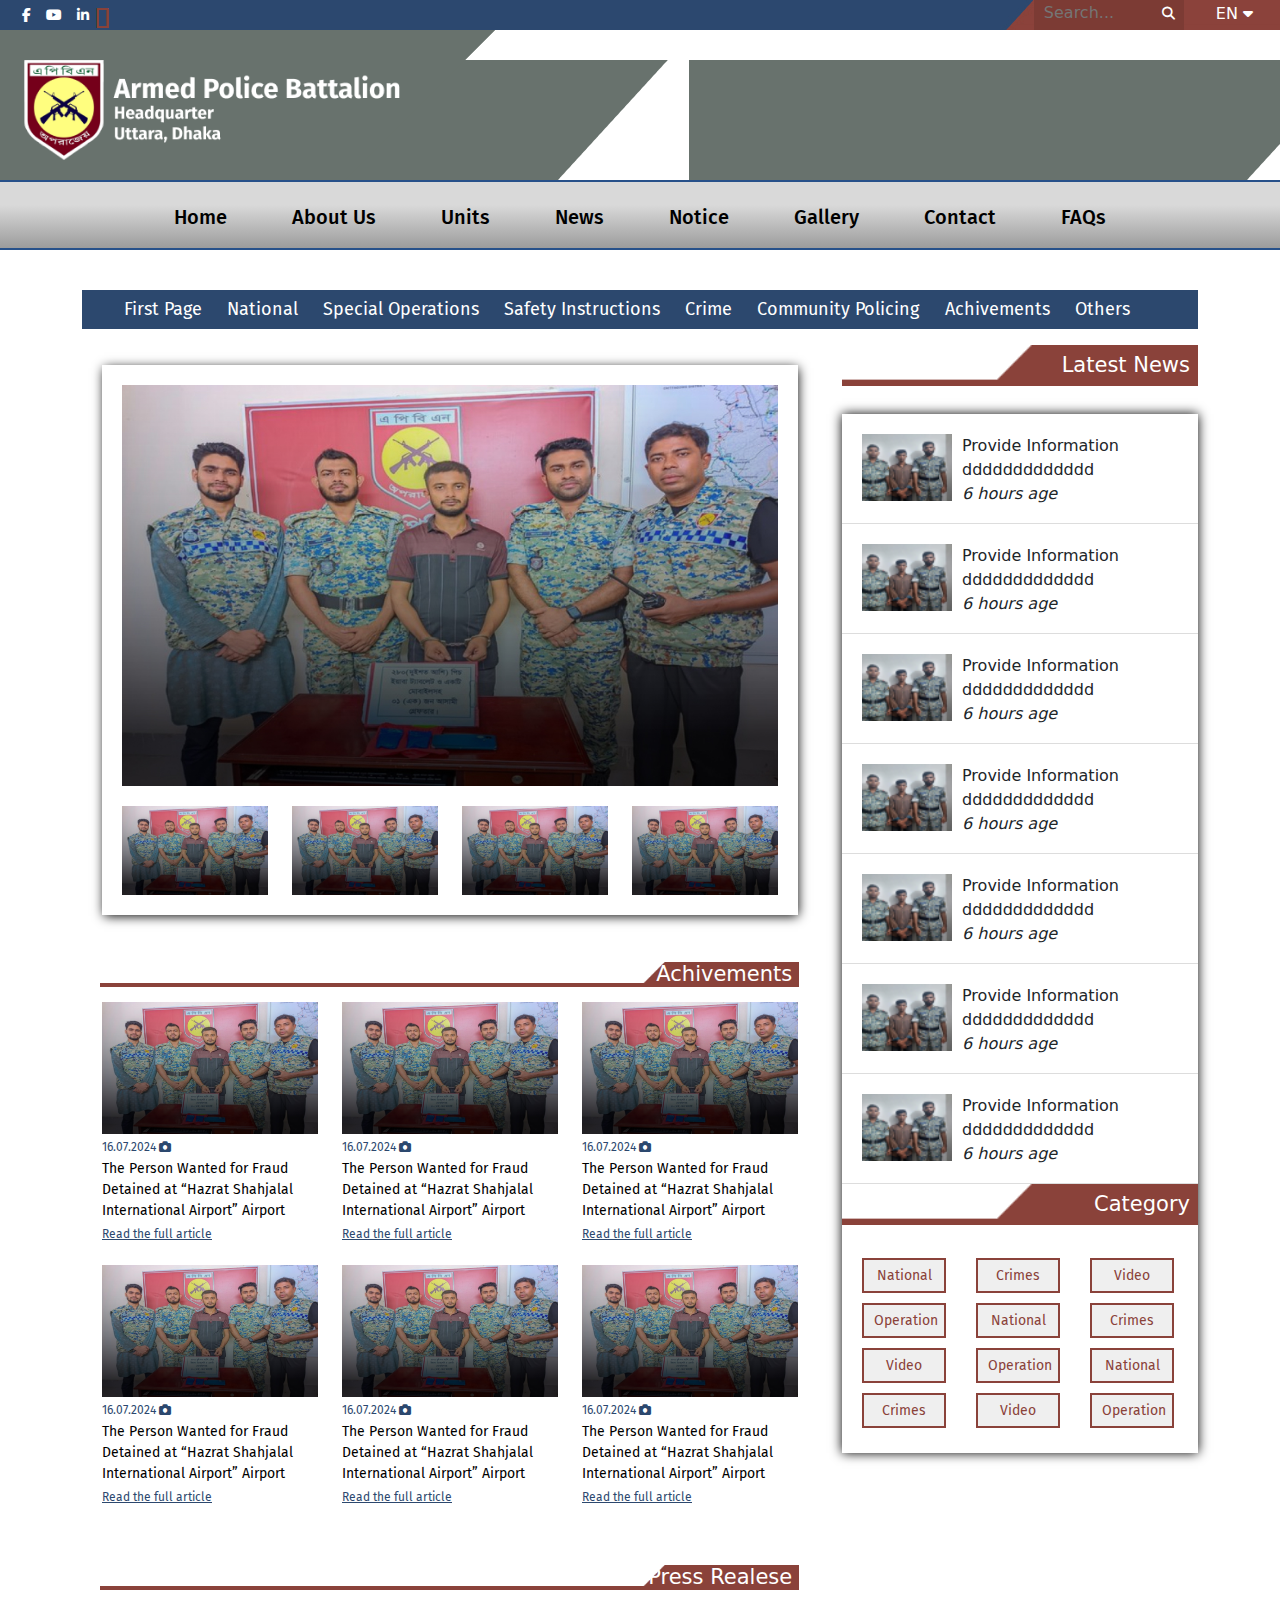
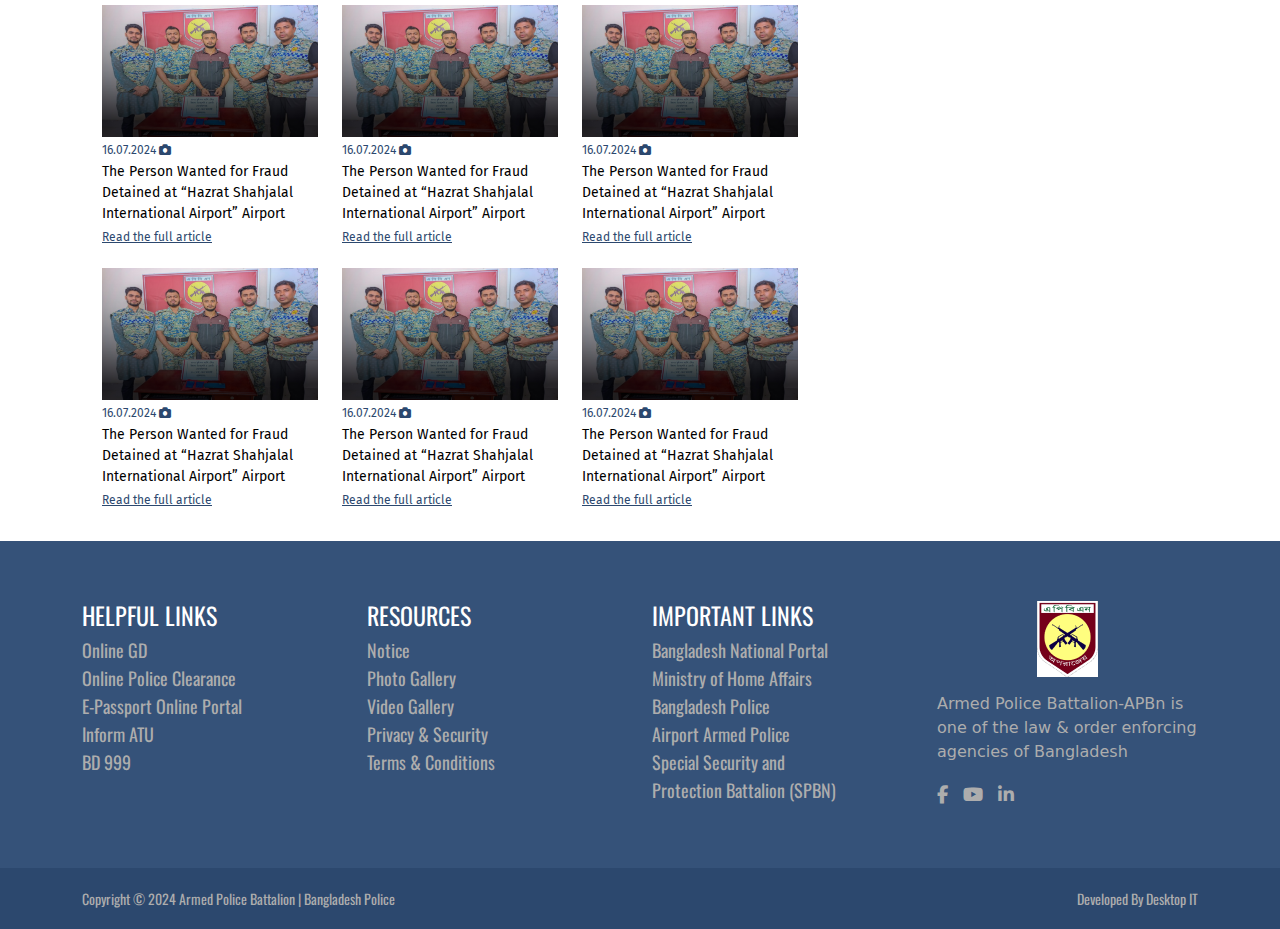
<file: latestnews.html>
<!DOCTYPE html>
<html lang="en">
<head>
    <meta charset="UTF-8">
    <meta name="viewport" content="width=device-width, initial-scale=1.0">
    <title>APBN</title>
    <link rel="stylesheet" href="./css/all.min.css">
    <link rel="stylesheet" href="./css/bootstrap.min.css">
    <link rel="stylesheet" href="./css/style.css">
    <link rel="stylesheet" href="./css/responsive.css">
</head>
<body>
    

    <!-- header top start -->
     <div class="header-top-area" style="background-image: url('./images/header/header-top-banner.jpg');">
        <div class="container-fluid">
            <div class="row">
                <div class="col-xl-6">
                    <div class="social">
                        <ul>
                            <li><a href="#"><i class="fa-brands fa-facebook-f"></i></a></li>
                            <li><a href="#"><i class="fa-brands fa-youtube"></i></a></li>
                            <li><a href="#"><i class="fa-brands fa-linkedin-in"></i></a></li>
                        </ul>
                    </div>
                </div>
                <div class="col-xl-6">
                    <div class="language">
                        <ul>
                            <li><a href="#">EN <i class="fa-solid fa-sort-down"></i></a></li>
                        </ul>
                    </div>
                    <div class="search">
                        <form action="">
                            <input type="text" placeholder="Search...">
                            <button type="submit"><i class="fa-solid fa-magnifying-glass"></i></button>
                        </form>
                    </div>
                </div>
            </div>
        </div>
     </div>
    <!-- header top end -->
     <!-- header middle start  -->
     <div class="header-middle-area" style="background-image: url('./images/header/header-bg-left.png');">
        <div class="container-fluid">
            <div class="row">
                <div class="col-xl-5">
                    <div class="logo" >
                        <a href="index.html"><img src="./images/logo/logo.png" alt=""></a>
                    </div>
                </div>
                <div class="col-xl-7">
                    <div class="header-right">
                        <!-- <img src="./images/header/header-bg-right.png" alt=""> -->
                    </div>
                </div>
            </div>
        </div>
     </div>
     <!-- header middle end -->
     <!-- header bottom start  -->
      <div class="header-bottom-area">
        <div class="container">
            <div class="row">
                <div class="col-xl-12">
                    <div class="main-menu">
                        <ul>
                            <li><a href="index.html">Home</a></li>
                            <li><a href="">About Us</a></li>
                            <li><a href="">Units</a></li>
                            <li><a href="">News</a></li>
                            <li><a href="">Notice</a></li>
                            <li><a href="">Gallery</a></li>
                            <li><a href="">Contact</a></li>
                            <li><a href="">FAQs</a></li>
                        </ul>
                    </div>
                </div>
            </div>
        </div>
      </div>
     <!-- header bottom end  -->
      <!-- news menu start  -->
      <div class="news-menu-area">
        <div class="container">
            <div class="row">
                <div class="col-xl-12">
                    <div class="news-menu">
                        <ul>
                            <li><a href="">First Page</a></li>
                            <li><a href="">National</a></li>
                            <li><a href="">Special Operations</a></li>
                            <li><a href="">Safety Instructions</a></li>
                            <li><a href="">Crime</a></li>
                            <li><a href="">Community Policing</a></li>
                            <li><a href="">Achivements</a></li>
                            <li><a href="">Others</a></li>
                        </ul>
                    </div>
                </div>
            </div>
        </div>
      </div>
      <!-- news menu end  -->
      <!-- latest news content start  -->
      <div class="latest-news-area">
          <div class="container">
              <div class="row">
                  <div class="col-xl-8">
                     <div class="slider-list">
                        <div class="row">
                            <div class="col-xl-12">
                                <div class="news-slider">
                                    <img src="./images/news/newsSlidebd1.jpg" alt="">
                                </div>
                            </div>
                        </div>
                        <div class="row">
                            <div class="col-xl-3">
                                <div class="slider-small-img">
                                    <img src="./images/news/newsSlidebd1.jpg" alt="">
                                </div>
                            </div>
                            <div class="col-xl-3">
                                <div class="slider-small-img">
                                    <img src="./images/news/newsSlidebd1.jpg" alt="">
                                </div>
                            </div>
                            <div class="col-xl-3">
                                <div class="slider-small-img">
                                    <img src="./images/news/newsSlidebd1.jpg" alt="">
                                </div>
                            </div>
                            <div class="col-xl-3">
                                <div class="slider-small-img">
                                    <img src="./images/news/newsSlidebd1.jpg" alt="">
                                </div>
                            </div>
                        </div>
                        
                      </div>
                      <!-- achivement area start -->
                      <div class="achivement-area">
                        
                        <div class="row">

                            <div class="col-xl-12">
                                <div class="row">
                                    <div class="col-xl-12">
                                        <div class="middletitle">
                                            <h3>Achivements</h3>
                                        </div>
                                    </div>
                                </div>
                                <div class="achivement-top-wrapper">
                                    <div class="row">
                                        <div class="col-xl-4">
                                            <div class="achivement-single">
                                                <div class="achivement-img">
                                                    <img src="./images/news/newsSlidebd1.jpg" alt="">
                                                </div>
                                                <span>16.07.2024 <i class="fa-solid fa-camera"></i></span>
                                                <p>The Person Wanted for Fraud Detained at “Hazrat Shahjalal International Airport” Airport</p>
                                                <a href="">Read the full article</a>
                                            </div>
                                        </div>
                                        <div class="col-xl-4">
                                            <div class="achivement-single">
                                                <div class="achivement-img">
                                                    <img src="./images/news/newsSlidebd1.jpg" alt="">
                                                </div>
                                                <span>16.07.2024 <i class="fa-solid fa-camera"></i></span>
                                                <p>The Person Wanted for Fraud Detained at “Hazrat Shahjalal International Airport” Airport</p>
                                                <a href="">Read the full article</a>
                                            </div>
                                        </div>
                                        <div class="col-xl-4">
                                            <div class="achivement-single">
                                                <div class="achivement-img">
                                                    <img src="./images/news/newsSlidebd1.jpg" alt="">
                                                </div>
                                                <span>16.07.2024 <i class="fa-solid fa-camera"></i></span>
                                                <p>The Person Wanted for Fraud Detained at “Hazrat Shahjalal International Airport” Airport</p>
                                                <a href="">Read the full article</a>
                                            </div>
                                        </div>
                                        <div class="col-xl-4">
                                            <div class="achivement-single">
                                                <div class="achivement-img">
                                                    <img src="./images/news/newsSlidebd1.jpg" alt="">
                                                </div>
                                                <span>16.07.2024 <i class="fa-solid fa-camera"></i></span>
                                                <p>The Person Wanted for Fraud Detained at “Hazrat Shahjalal International Airport” Airport</p>
                                                <a href="">Read the full article</a>
                                            </div>
                                        </div>
                                        <div class="col-xl-4">
                                            <div class="achivement-single">
                                                <div class="achivement-img">
                                                    <img src="./images/news/newsSlidebd1.jpg" alt="">
                                                </div>
                                                <span>16.07.2024 <i class="fa-solid fa-camera"></i></span>
                                                <p>The Person Wanted for Fraud Detained at “Hazrat Shahjalal International Airport” Airport</p>
                                                <a href="">Read the full article</a>
                                            </div>
                                        </div>
                                        <div class="col-xl-4">
                                            <div class="achivement-single">
                                                <div class="achivement-img">
                                                    <img src="./images/news/newsSlidebd1.jpg" alt="">
                                                </div>
                                                <span>16.07.2024 <i class="fa-solid fa-camera"></i></span>
                                                <p>The Person Wanted for Fraud Detained at “Hazrat Shahjalal International Airport” Airport</p>
                                                <a href="">Read the full article</a>
                                            </div>
                                        </div>
                                        
                                        
                                    </div>
                                </div>
                            </div>
                        </div>
                      </div>
                      <!-- achivement area end  -->
                      <!-- press realese area start -->
                      <div class="achivement-area">
                        <div class="row">
                            <div class="col-xl-12">
                                <div class="middletitle">
                                    <h3>Press Realese</h3>
                                </div>
                            </div>
                        </div>
                        <div class="row">
                            <div class="col-xl-12">
                                <div class="achivement-top-wrapper">
                                    <div class="row">
                                        <div class="col-xl-4">
                                            
                                            <div class="achivement-single">
                                                <div class="achivement-img">
                                                    <img src="./images/news/newsSlidebd1.jpg" alt="">
                                                </div>
                                                <span>16.07.2024 <i class="fa-solid fa-camera"></i></span>
                                                <p>The Person Wanted for Fraud Detained at “Hazrat Shahjalal International Airport” Airport</p>
                                                <a href="">Read the full article</a>
                                            </div>
                                        </div>
                                        <div class="col-xl-4">
                                            <div class="achivement-single">
                                                <div class="achivement-img">
                                                    <img src="./images/news/newsSlidebd1.jpg" alt="">
                                                </div>
                                                <span>16.07.2024 <i class="fa-solid fa-camera"></i></span>
                                                <p>The Person Wanted for Fraud Detained at “Hazrat Shahjalal International Airport” Airport</p>
                                                <a href="">Read the full article</a>
                                            </div>
                                        </div>
                                        <div class="col-xl-4">
                                            <div class="achivement-single">
                                                <div class="achivement-img">
                                                    <img src="./images/news/newsSlidebd1.jpg" alt="">
                                                </div>
                                                <span>16.07.2024 <i class="fa-solid fa-camera"></i></span>
                                                <p>The Person Wanted for Fraud Detained at “Hazrat Shahjalal International Airport” Airport</p>
                                                <a href="">Read the full article</a>
                                            </div>
                                        </div>
                                        <div class="col-xl-4">
                                            <div class="achivement-single">
                                                <div class="achivement-img">
                                                    <img src="./images/news/newsSlidebd1.jpg" alt="">
                                                </div>
                                                <span>16.07.2024 <i class="fa-solid fa-camera"></i></span>
                                                <p>The Person Wanted for Fraud Detained at “Hazrat Shahjalal International Airport” Airport</p>
                                                <a href="">Read the full article</a>
                                            </div>
                                        </div>
                                        <div class="col-xl-4">
                                            <div class="achivement-single">
                                                <div class="achivement-img">
                                                    <img src="./images/news/newsSlidebd1.jpg" alt="">
                                                </div>
                                                <span>16.07.2024 <i class="fa-solid fa-camera"></i></span>
                                                <p>The Person Wanted for Fraud Detained at “Hazrat Shahjalal International Airport” Airport</p>
                                                <a href="">Read the full article</a>
                                            </div>
                                        </div>
                                        <div class="col-xl-4">
                                            <div class="achivement-single">
                                                <div class="achivement-img">
                                                    <img src="./images/news/newsSlidebd1.jpg" alt="">
                                                </div>
                                                <span>16.07.2024 <i class="fa-solid fa-camera"></i></span>
                                                <p>The Person Wanted for Fraud Detained at “Hazrat Shahjalal International Airport” Airport</p>
                                                <a href="">Read the full article</a>
                                            </div>
                                        </div>
                                        
                                        
                                    </div>
                                </div>
                            </div>
                        </div>
                      </div>
                      <!-- press realese area end  -->
                    </div>
                    
                    <div class="col-xl-4">
                        <div class="row">
                            <div class="col-xl-12">
                                <div class="halfletitle">
                                    <h3>Latest News</h3>
                                </div>
                            </div>
                        </div>
                       <div class="right-sidebare-wrapper">
                        <div class="row">
                            <div class="col-xl-12">
                                <div class="sidebar-list">
                                    <div class="sidebar-single">
                                        <div class="sidebar-img">
                                            <img src="./images/news/sidebarimg1.jpg" alt="">
                                        </div>
                                        <p>Provide Information <br> ddddddddddddd</p>
                                        <span><i>6 hours age</i></span>
                                    </div>
                                </div>
                            </div>
                            <div class="col-xl-12">
                                <div class="sidebar-list">
                                    <div class="sidebar-single">
                                        <div class="sidebar-img">
                                            <img src="./images/news/sidebarimg1.jpg" alt="">
                                        </div>
                                        <p>Provide Information <br> ddddddddddddd</p>
                                        <span><i>6 hours age</i></span>
                                    </div>
                                </div>
                            </div>
                            <div class="col-xl-12">
                                <div class="sidebar-list">
                                    <div class="sidebar-single">
                                        <div class="sidebar-img">
                                            <img src="./images/news/sidebarimg1.jpg" alt="">
                                        </div>
                                        <p>Provide Information <br> ddddddddddddd</p>
                                        <span><i>6 hours age</i></span>
                                    </div>
                                </div>
                            </div>
                            <div class="col-xl-12">
                                <div class="sidebar-list">
                                    <div class="sidebar-single">
                                        <div class="sidebar-img">
                                            <img src="./images/news/sidebarimg1.jpg" alt="">
                                        </div>
                                        <p>Provide Information <br> ddddddddddddd</p>
                                        <span><i>6 hours age</i></span>
                                    </div>
                                </div>
                            </div>
                            <div class="col-xl-12">
                                <div class="sidebar-list">
                                    <div class="sidebar-single">
                                        <div class="sidebar-img">
                                            <img src="./images/news/sidebarimg1.jpg" alt="">
                                        </div>
                                        <p>Provide Information <br> ddddddddddddd</p>
                                        <span><i>6 hours age</i></span>
                                    </div>
                                </div>
                            </div>
                            <div class="col-xl-12">
                                <div class="sidebar-list">
                                    <div class="sidebar-single">
                                        <div class="sidebar-img">
                                            <img src="./images/news/sidebarimg1.jpg" alt="">
                                        </div>
                                        <p>Provide Information <br> ddddddddddddd</p>
                                        <span><i>6 hours age</i></span>
                                    </div>
                                </div>
                            </div>
                            <div class="col-xl-12">
                                <div class="sidebar-list">
                                    <div class="sidebar-single">
                                        <div class="sidebar-img">
                                            <img src="./images/news/sidebarimg1.jpg" alt="">
                                        </div>
                                        <p>Provide Information <br> ddddddddddddd</p>
                                        <span><i>6 hours age</i></span>
                                    </div>
                                </div>
                            </div>
                           </div>
                           <!-- category start  -->
                        <div class="row">
                            <div class="col-xl-12">
                                <div class="halfletitle">
                                    <h3>Category</h3>
                                </div>
                            </div>
                        </div>
                         <div class="row">
                            <div class="col-xl-3">
                                <div class="category-button">
                                    <button>National</button>
                                    <button>Crimes</button>
                                    <button>Video</button>
                                    <button>Operation</button>
                                    <button>National</button>
                                    <button>Crimes</button>
                                    <button>Video</button>
                                    <button>Operation</button>
                                    <button>National</button>
                                    <button>Crimes</button>
                                    <button>Video</button>
                                    <button>Operation</button>
                                </div>
                            </div>
                         </div>
                        <!-- category end  -->
                       </div>
                    </div>
                </div>
            </div>
        </div>
    <!-- latest news content start  -->

                 
          <!-- footer top start  -->
          <div class="footer-top-area">
            <div class="container">
                <div class="row">
                    <div class="col-xl-3">
                        <div class="help-links">
                            <h1>HELPFUL LINKS</h1>
                            <ul>
                                <li><a href="#">Online GD</a></li>
                                <li><a href="#">Online Police Clearance</a></li>
                                <li><a href="#">E-Passport Online Portal</a></li>
                                <li><a href="#">Inform ATU</a></li>
                                <li><a href="#">BD 999</a></li>
                            </ul>
                        </div>
                    </div>
                    <div class="col-xl-3">
                        <div class="help-links">
                            <h1>RESOURCES</h1>
                            <ul>
                                <li><a href="#">Notice</a></li>
                                <li><a href="#">Photo Gallery</a></li>
                                <li><a href="#">Video Gallery</a></li>
                                <li><a href="#">Privacy & Security</a></li>
                                <li><a href="#">Terms & Conditions</a></li>
                            </ul>
                        </div>
                    </div>
                    <div class="col-xl-3">
                        <div class="help-links">
                            <h1>IMPORTANT LINKS</h1>
                            <ul>
                                <li><a href="#">Bangladesh National Portal</a></li>
                                <li><a href="#">Ministry of Home Affairs</a></li>
                                <li><a href="#">Bangladesh Police</a></li>
                                <li><a href="#">Airport Armed Police</a></li>
                                <li><a href="#">Special Security and</a></li>
                                <li><a href="#">Protection Battalion (SPBN)</a></li>
                            </ul>
                        </div>
                    </div>
                    <div class="col-xl-3">
                        <div class="help-links footer-logo-right">
                            <div class="footer-logo">
                                <img src="./images/logo/footer-logo.png" alt="">
                            </div>
                            <p>Armed Police Battalion-APBn is one  of the law & order enforcing agencies  of Bangladesh</p>
                            <div class="footer-social">
                                <ul>
                                    <li><a href="#"><i class="fa-brands fa-facebook-f"></i></a></li>
                                    <li><a href="#"><i class="fa-brands fa-youtube"></i></a></li>
                                    <li><a href="#"><i class="fa-brands fa-linkedin-in"></i></a></li>
                                </ul>
                            </div>
                        </div>
                    </div>
                </div>
            </div>
           </div>
          <!-- footer end  -->
           <!-- footer bottom start  -->
            <div class="footer-bottom-area">
                <div class="container">
                    <div class="row">
                        <div class="col-xl-6">
                            <div class="copyright">
                                <p>Copyright &#169; 2024 Armed Police Battalion | Bangladesh Police</p>
                            </div>
                        </div>
                        <div class="col-xl-6">
                            <div class="download">
                                <p>Developed By Desktop IT</p>
                            </div>
                        </div>
                    </div>
                </div>
            </div>
           <!-- footer bottom end  -->

    <script src="js/jquery-1.12.4.min.js"></script>
    <script src="js/bootstrap.bundle.min.js"></script>
    <script src="js/main.js"></script>
</body>
</html>
</file>
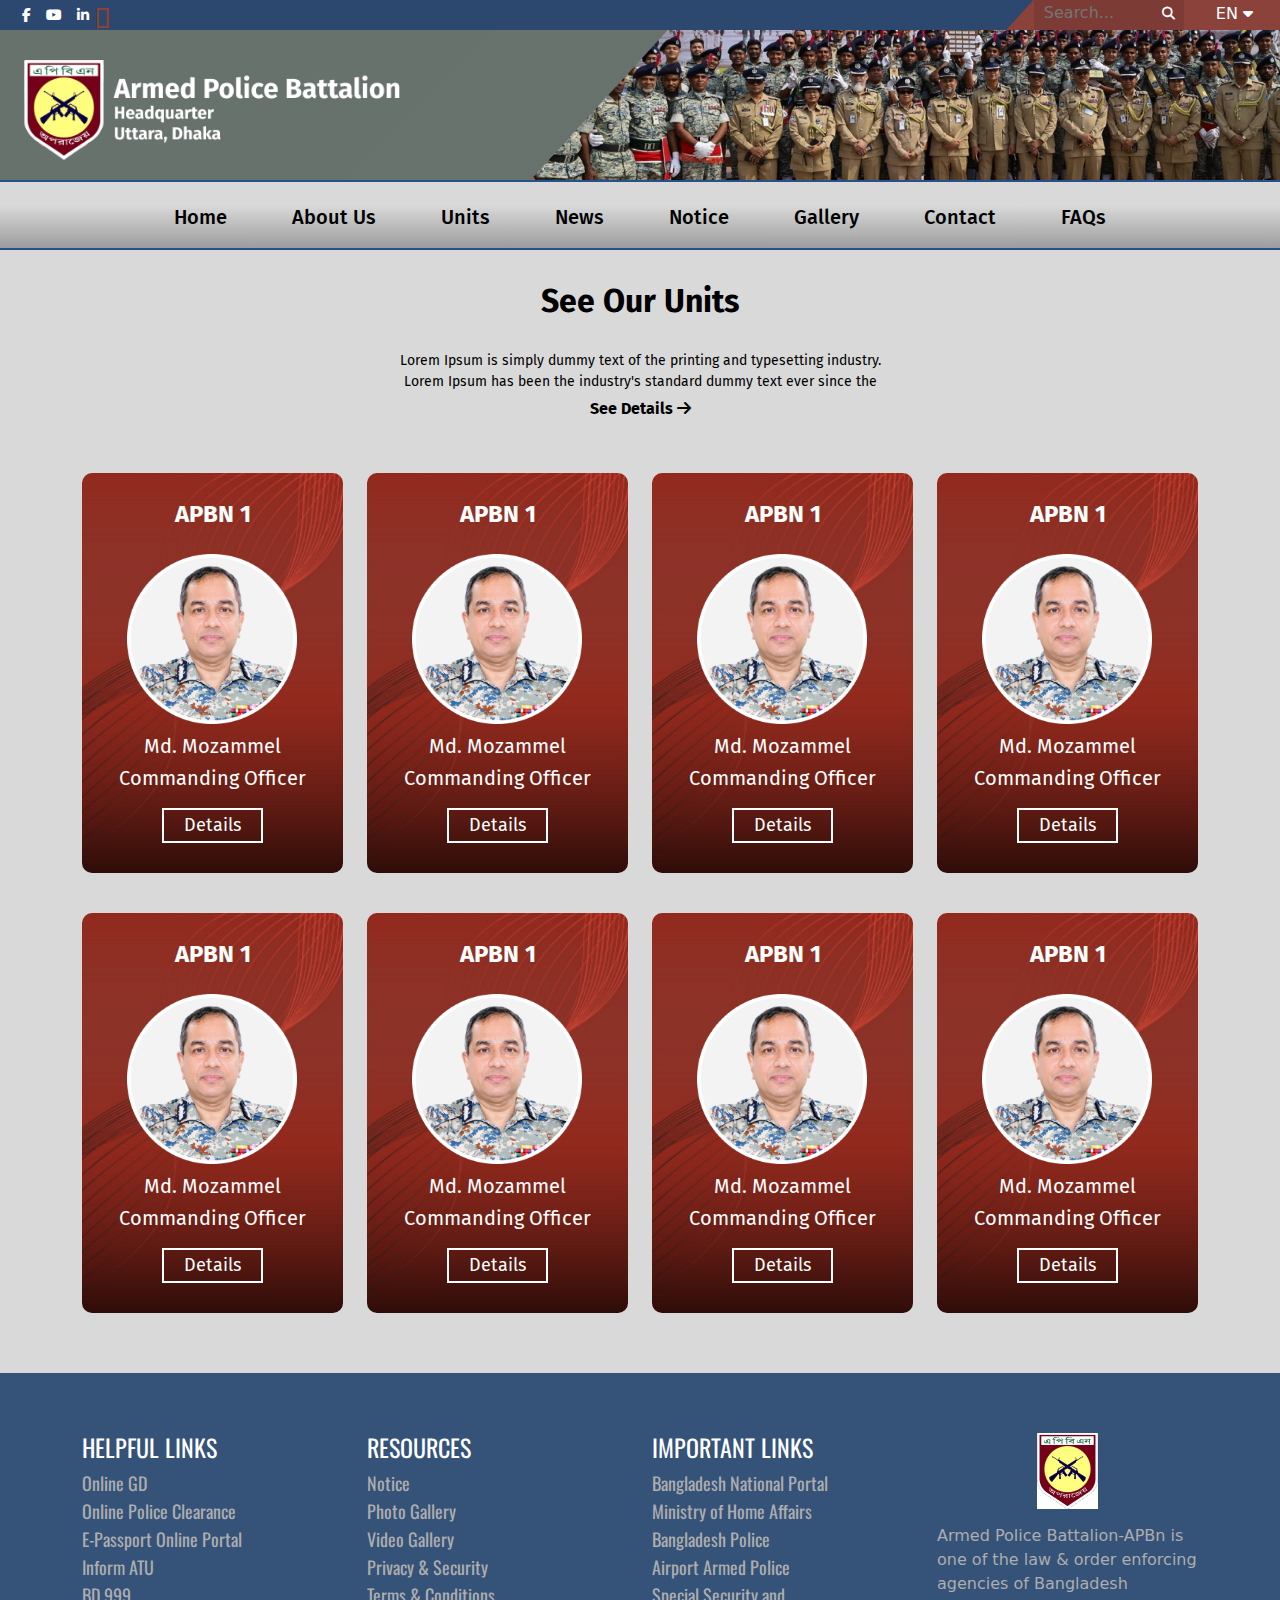
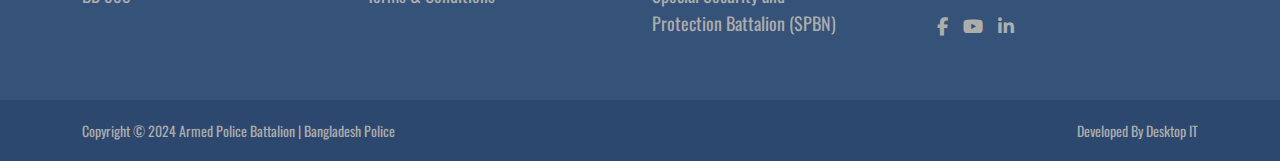
<file: units.html>
<!DOCTYPE html>
<html lang="en">
<head>
    <meta charset="UTF-8">
    <meta name="viewport" content="width=device-width, initial-scale=1.0">
    <title>APBN</title>
    <link rel="stylesheet" href="./css/all.min.css">
    <link rel="stylesheet" href="./css/bootstrap.min.css">
    <link rel="stylesheet" href="./css/style.css">
    <link rel="stylesheet" href="./css/responsive.css">
</head>
<body>
    

    <!-- header top start -->
     <div class="header-top-area" style="background-image: url('./images/header/header-top-banner.jpg');">
        <div class="container-fluid">
            <div class="row">
                <div class="col-xl-6">
                    <div class="social">
                        <ul>
                            <li><a href="#"><i class="fa-brands fa-facebook-f"></i></a></li>
                            <li><a href="#"><i class="fa-brands fa-youtube"></i></a></li>
                            <li><a href="#"><i class="fa-brands fa-linkedin-in"></i></a></li>
                        </ul>
                    </div>
                </div>
                <div class="col-xl-6">
                    <div class="language">
                        <ul>
                            <li><a href="#">EN <i class="fa-solid fa-sort-down"></i></a></li>
                        </ul>
                    </div>
                    <div class="search">
                        <form action="">
                            <input type="text" placeholder="Search...">
                            <button type="submit"><i class="fa-solid fa-magnifying-glass"></i></button>
                        </form>
                    </div>
                </div>
            </div>
        </div>
     </div>
    <!-- header top end -->
     <!-- header middle start  -->
     <div class="header-middle-area" style="background-image: url('./images/header/header-middle-banner.jpg');">
        <div class="container-fluid">
            <div class="row">
                <div class="col-xl-12">
                    <div class="logo">
                        <a href="index.html"><img src="./images/logo/logo.png" alt=""></a>
                    </div>
                </div>
            </div>
        </div>
     </div>
     <!-- header middle end -->
     <!-- header bottom start  -->
      <div class="header-bottom-area">
        <div class="container">
            <div class="row">
                <div class="col-xl-12">
                    <div class="main-menu">
                        <ul>
                            <li><a href="index.html">Home</a></li>
                            <li><a href="">About Us</a></li>
                            <li><a href="">Units</a></li>
                            <li><a href="">News</a></li>
                            <li><a href="">Notice</a></li>
                            <li><a href="">Gallery</a></li>
                            <li><a href="">Contact</a></li>
                            <li><a href="">FAQs</a></li>
                        </ul>
                    </div>
                </div>
            </div>
        </div>
      </div>
     <!-- header bottom end  -->
     
      <!-- unit start  -->
      <div class="unit-area unit-page-overright-area">
        <div class="container">
            <div class="row">
                <div class="col-xl-12">
                    <div class="unit-content unit-page-overrit-content">
                        <h1>See Our Units</h1>
                        <p>Lorem Ipsum is simply dummy text of the printing and typesetting industry. Lorem Ipsum has been the industry's standard dummy text ever since the</p>
                        <a href="">See Details <i class="fa-solid fa-arrow-right"></i></a>
                    </div>
                </div>
            </div>
            <div class="row">
                <div class="col-xl-3">
                    <div class="unit-section unit-page-overright">
                        <h1>APBN 1</h1>
                        <div class="unit-img">
                            <img src="./images/noticeBottom/person.jpg" alt="">
                        </div>
                        <h3>Md. Mozammel</h3>
                        <h4>Commanding Officer</h5>
                        <a href="">Details</a>
                    </div>
                </div>
                <div class="col-xl-3">
                    <div class="unit-section unit-page-overright"">
                        <h1>APBN 1</h1>
                        <div class="unit-img">
                            <img src="./images/noticeBottom/person.jpg" alt="">
                        </div>
                        <h3>Md. Mozammel</h3>
                        <h4>Commanding Officer</h5>
                        <a href="">Details</a>
                    </div>
                </div>
                <div class="col-xl-3">
                    <div class="unit-section unit-page-overright"">
                        <h1>APBN 1</h1>
                        <div class="unit-img">
                            <img src="./images/noticeBottom/person.jpg" alt="">
                        </div>
                        <h3>Md. Mozammel</h3>
                        <h4>Commanding Officer</h5>
                        <a href="">Details</a>
                    </div>
                </div>
                <div class="col-xl-3">
                    <div class="unit-section unit-page-overright"">
                        <h1>APBN 1</h1>
                        <div class="unit-img">
                            <img src="./images/noticeBottom/person.jpg" alt="">
                        </div>
                        <h3>Md. Mozammel</h3>
                        <h4>Commanding Officer</h5>
                        <a href="">Details</a>
                    </div>
                </div>
                <div class="col-xl-3">
                    <div class="unit-section unit-page-overright"">
                        <h1>APBN 1</h1>
                        <div class="unit-img">
                            <img src="./images/noticeBottom/person.jpg" alt="">
                        </div>
                        <h3>Md. Mozammel</h3>
                        <h4>Commanding Officer</h5>
                        <a href="">Details</a>
                    </div>
                </div>
                <div class="col-xl-3">
                    <div class="unit-section unit-page-overright"">
                        <h1>APBN 1</h1>
                        <div class="unit-img">
                            <img src="./images/noticeBottom/person.jpg" alt="">
                        </div>
                        <h3>Md. Mozammel</h3>
                        <h4>Commanding Officer</h5>
                        <a href="">Details</a>
                    </div>
                </div>
                <div class="col-xl-3">
                    <div class="unit-section unit-page-overright"">
                        <h1>APBN 1</h1>
                        <div class="unit-img">
                            <img src="./images/noticeBottom/person.jpg" alt="">
                        </div>
                        <h3>Md. Mozammel</h3>
                        <h4>Commanding Officer</h5>
                        <a href="">Details</a>
                    </div>
                </div>
                <div class="col-xl-3">
                    <div class="unit-section unit-page-overright"">
                        <h1>APBN 1</h1>
                        <div class="unit-img">
                            <img src="./images/noticeBottom/person.jpg" alt="">
                        </div>
                        <h3>Md. Mozammel</h3>
                        <h4>Commanding Officer</h5>
                        <a href="">Details</a>
                    </div>
                </div>
                
            </div>
        </div>
     </div>
      <!-- unit end  -->

          <!-- footer top start  -->
          <div class="footer-top-area">
            <div class="container">
                <div class="row">
                    <div class="col-xl-3">
                        <div class="help-links">
                            <h1>HELPFUL LINKS</h1>
                            <ul>
                                <li><a href="#">Online GD</a></li>
                                <li><a href="#">Online Police Clearance</a></li>
                                <li><a href="#">E-Passport Online Portal</a></li>
                                <li><a href="#">Inform ATU</a></li>
                                <li><a href="#">BD 999</a></li>
                            </ul>
                        </div>
                    </div>
                    <div class="col-xl-3">
                        <div class="help-links">
                            <h1>RESOURCES</h1>
                            <ul>
                                <li><a href="#">Notice</a></li>
                                <li><a href="#">Photo Gallery</a></li>
                                <li><a href="#">Video Gallery</a></li>
                                <li><a href="#">Privacy & Security</a></li>
                                <li><a href="#">Terms & Conditions</a></li>
                            </ul>
                        </div>
                    </div>
                    <div class="col-xl-3">
                        <div class="help-links">
                            <h1>IMPORTANT LINKS</h1>
                            <ul>
                                <li><a href="#">Bangladesh National Portal</a></li>
                                <li><a href="#">Ministry of Home Affairs</a></li>
                                <li><a href="#">Bangladesh Police</a></li>
                                <li><a href="#">Airport Armed Police</a></li>
                                <li><a href="#">Special Security and</a></li>
                                <li><a href="#">Protection Battalion (SPBN)</a></li>
                            </ul>
                        </div>
                    </div>
                    <div class="col-xl-3">
                        <div class="help-links footer-logo-right">
                            <div class="footer-logo">
                                <img src="./images/logo/footer-logo.png" alt="">
                            </div>
                            <p>Armed Police Battalion-APBn is one  of the law & order enforcing agencies  of Bangladesh</p>
                            <div class="footer-social">
                                <ul>
                                    <li><a href="#"><i class="fa-brands fa-facebook-f"></i></a></li>
                                    <li><a href="#"><i class="fa-brands fa-youtube"></i></a></li>
                                    <li><a href="#"><i class="fa-brands fa-linkedin-in"></i></a></li>
                                </ul>
                            </div>
                        </div>
                    </div>
                </div>
            </div>
           </div>
          <!-- footer end  -->
           <!-- footer bottom start  -->
            <div class="footer-bottom-area">
                <div class="container">
                    <div class="row">
                        <div class="col-xl-6">
                            <div class="copyright">
                                <p>Copyright &#169; 2024 Armed Police Battalion | Bangladesh Police</p>
                            </div>
                        </div>
                        <div class="col-xl-6">
                            <div class="download">
                                <p>Developed By Desktop IT</p>
                            </div>
                        </div>
                    </div>
                </div>
            </div>
           <!-- footer bottom end  -->

    <script src="js/jquery-1.12.4.min.js"></script>
    <script src="js/bootstrap.bundle.min.js"></script>
    <script src="js/main.js"></script>
</body>
</html>
</file>
<file: css/style.css>
@import url("https://fonts.googleapis.com/css2?family=Fira+Sans:ital,wght@0,100;0,200;0,300;0,400;0,500;0,600;0,700;0,800;0,900;1,100;1,200;1,300;1,400;1,500;1,600;1,700;1,800;1,900&display=swap");
@import url("https://fonts.googleapis.com/css2?family=Oswald:wght@200..700&display=swap");
/* 
    font-family: "Fira Sans", sans-serif;
    font-family: "Oswald", sans-serif;
   */
/* buton  */

/* buton  */
.arrow-title-single {
    width: 91%;
    height: 5px;
    background: #7c3b34;
    margin-top: 100px;
    position: relative;
    text-align: right;
}
.fulltitle {
  background: url('../images/title/titlefull.png');
  text-align: right;
  background-repeat: no-repeat;
  height: 67px;
  width: 100%;
  padding: -1px;
  margin-top: 50px;
}
.fulltitle h3 {
  color: #fff;
  font-size: 16px;
  padding-top: 5px;
  padding-right: 10px;
}
.middletitle {
  background: url('../images/title/middletitle.png');
  background-repeat: no-repeat;
  background-size: contain;
  background-position: center;
  width: 95%;
  margin-left: 18px;
  text-align: right;
}
.middletitle h3 {
  color: #fff;
  font-size: 21px;
  padding: 7px;
}
.halfletitle{
  background: url('../images/title/titlehalf.png');
  background-repeat: no-repeat;
  background-size: contain;
  background-position: center;
  text-align: right;
}
.halfletitle h3 {
  color: #fff;
  font-size: 21px;
  padding: 8px;
  color: #fff;
}

.header-top-area {
  background: #2c486e;
  height: 30px;
}
.social {
  display: flex;
  height: 30px;
  align-items: center;
}
.social ul {
  margin: 0;
  padding: 0;
  list-style-type: none;
}
.social ul li {
  display: inline-block;
}
.social ul li a {
  color: #fff;
  font-size: 14px;
  display: inline-block;
  padding-left: 10px;
}
.search {
  float: right;
}
.language {
  float: right;
  padding-right: 15px;
}

.search {
  width: 150px;
  background: #7c3b34;
  position: relative;
  height: 30px;
}
.search form input[type="text"] {
  background: none;
  border: none;
  padding-left: 10px;
}
.search form button[type="submit"] {
  position: absolute;
  top: 3px;
  right: 3px;
  border: none;
  background: none;
  color: #fff;
  font-size: 13px;
}
/* input::placeholder{
    color: #fff;
} */
.language ul {
  list-style-type: none;
}
.language ul li {
  margin-top: 2px;
}
.language ul a {
  color: #fff;
  text-decoration: none;
}
.language ul a i {
  position: relative;
  top: -3px;
}
/* header middle  */
.header-middle-area {
  height: 150px;
  position: relative;
}
.header-middle-area::before {
  position: absolute;
  width: 500px;
  height: 150px;
  background: #68726D;
  content: "";
  top: 0px;
  left: -80px;
  z-index: 0;
  transform: skew(-45deg);
}
.header-middle-area::after {
  position: absolute;
  width: 500px;
  height: 150px;
  background: #68726D;
  content: "";
  top: 0px;
  left: -80px;
  z-index: 0;
  transform: skew(-45deg);
}
.logo {
  position: relative;
  z-index: 9;
  padding-top: 30px;
  width: 506px;
  padding-left: 8px;
}
.logo img {
  width: 100%;
}
/* header bottom  */
.header-bottom-area {
  background: linear-gradient(
    rgba(217, 217, 217, 1) 35%,
    rgba(156, 156, 156, 1) 100%
  );
  height: 70px;
  border-top: 2px solid #27518a;
  border-bottom: 2px solid #27518a;
}
.header-right-banner{
  position: relative;
}
.header-right-banner::after {
  position: absolute;
  width: 100%;
  height: 150px;
  background: url('../images/header/header-bg-right.png');
  content: "";
  top: 0;
  right: 0;
  background-repeat: no-repeat;
  background-size: cover;
  background-position: center;
}
.main-menu ul {
  list-style-type: none;
  margin: 0;
  padding: 0;
  text-align: center;
}
.main-menu ul li {
  display: inline-block;
}
.main-menu ul li a {
  color: #000;
  text-decoration: none;
  font-family: "Fira Sans", sans-serif;
  font-weight: 500;
  font-size: 20px;
  display: inline-block;
  padding: 20px 30px;
  position: relative;
  z-index: 1;
}
.main-menu ul li a span {
  position: relative;
}

.main-menu ul li a span::before {
  position: absolute;
  top: -23px;
  left: -38px;
  content: "";
  width: 120px;
  height: 68px;
  z-index: -1;
  transform: skew(-45deg);
}

.main-menu ul li a span {
  transition: 0.7s;
}
.main-menu ul li:nth-child(1) a span::before {
  width: 128px;
}
.main-menu ul li:nth-child(2) a span::before {
  width: 158px;
}
.main-menu ul li:nth-child(3) a span::before {
  width: 123px;
}
.main-menu ul li:nth-child(4) a span::before {
  width: 124px;
}
.main-menu ul li:nth-child(5) a span::before {
  width: 134px;
}
.main-menu ul li:nth-child(6) a span::before {
  width: 140px;
}
.main-menu ul li:nth-child(7) a span::before {
  width: 145px;
}
.main-menu ul li:nth-child(9) a span::before {
  width: 0;
}

.main-menu ul li a span::after {
  background: linear-gradient(
    rgba(34, 87, 160, 1) 35%,
    rgba(45, 73, 111, 1) 100%
  );
  position: absolute;
  top: -23px;
  left: -38px;
  content: "";
  width: 2px;
  height: 68px;
  z-index: -1;
  transform: skew(-45deg);
}
.main-menu ul li a:hover {
  color: #fff;
}
.main-menu ul li a:hover span::before {
  background: linear-gradient(
    rgba(34, 87, 160, 1) 35%,
    rgba(45, 73, 111, 1) 100%
  );
}

.slider-area {
  height: 590px;
  background-position: center;
  background-repeat: no-repeat;
  background-size: cover;
}
/* notice  */
.notice-area {
  height: 50px;
  background-position: center;
  background-repeat: no-repeat;
  background-size: cover;
  margin-top: 20px;
}
.notice span {
  font-family: "Fira Sans", sans-serif;
  font-size: 18px;
  font-weight: 700;
  padding-top: 13px;
  color: #fff;
  display: inline-block;
}
.notice-content p {
  font-size: 16px;
  font-weight: 400;
  font-family: "Fira Sans", sans-serif;
  color: #000;
  padding-top: 14px;
}
/* notice bottom  */
.notice-bt-content h1 {
  padding-top: 44px;
  font-family: "Fira Sans", sans-serif;
  color: #8a423a;
  font-size: 50px;
  font-weight: 700;
}
.notice-bt-content p {
  font-weight: 400;
  font-size: 16px;
  color: #000000;
  padding-top: 34px;
  padding-bottom: 20px;
}
.notice-bt-content a {
  text-decoration: none;
  color: #8a423a;
  font-weight: 700;
  border: 2px solid #8a423a;
  padding: 10px 20px;
  display: inline-block;
}
.n-bt-icon {
  background: #2f4f7a;
  width: 65px;
  height: 65px;
  text-align: center;
  padding-top: 10px;
  float: left;
  margin-top: 37px;
  margin-right: 15px;
  border-radius: 5px;
}
.notice-icon-single h1 {
  padding: 0;
  float: none;
  padding-top: 38px;
  font-size: 30px;
  margin-bottom: 0;
}
.n-bt-icon a {
  color: #fff;
  font-size: 26px;
}

.notice-bottom-image {
  margin-top: 30px;
  width: 340px;
  height: 500px;
  background: #2f4f7a;
  border-radius: 10px;
  text-align: center;
  padding-top: 30px;
  color: #fff;
}
.notice-bottom-image a {
  color: #fff;
  text-decoration: none;
  color: #fff;
  font-weight: 700;
  border: 2px solid #fff;
  padding: 10px 20px;
  display: inline-block;
  margin-top: 38px;
}
.nt-img {
  margin-bottom: 20px;
}
/* web portal  */
/* .web-portal-area {
  margin-top: 115px;
} */

.web-portal-title h3 {
  display: inline-block;
}
.web-portal-title i {
  padding-top: 10px;
}
.portal-single {
  margin-top: 30px;
  padding: 20px;
  box-shadow: 0px 2px 18px -3px #000;
  border-radius: 10px;
}
.portal-single h1 {
  font-size: 32px;
  font-weight: 500;
  color: #8a423a;
  font-family: "Fira Sans", sans-serif;
  margin-bottom: 30px;
}
.portal-img {
  float: left;
  padding-right: 35px;
  height: 200px;
}
.portal-list {
  margin-top: 30px;
}
.portal-list ul {
  list-style-type: none;
}
.portal-list ul li {
  line-height: 32px;
  position: relative;
  font: 14px/1 FontAwesome;
  line-height: 32px;
}
li::before {
  position: absolute;
  color: #8a423a;
  top: 0;
  left: 96px;
  content: "\f0da";
  font-size: 22px;
}
.portal-list ul li a {
  text-decoration: none;
  font-size: 18px;
  font-weight: 400;
  color: #000;
  font-family: "Fira Sans", sans-serif;
}

/* unit  */
.unit-area {
  margin-top: 160px;
  background: #d9d9d9;
  height: 350px;
}
.unit-content {
  padding-top: 40px;
}
.unit-content h1 {
  font-family: "Fira Sans", sans-serif;
  font-size: 32px;
  font-weight: 700;
  color: #000;
}
.unit-content p {
  font-family: "Fira Sans", sans-serif;
  font-size: 14px;
  font-weight: 400;
  color: #000;
  margin-bottom: 5px;
  margin-top: 30px;
}
.unit-content a {
  font-family: "Fira Sans", sans-serif;
  font-size: 16px;
  font-weight: 700;
  color: #000;
  text-decoration: none;
}
.unit-section {
  background: url("../images/unit/unit-bg.jpg");
  height: 400px;
  background-position: center;
  background-size: cover;
  background-repeat: no-repeat;
  text-align: center;
  border-radius: 10px;
  margin-top: -100px;
}
.unit-section h1 {
  font-family: "Fira Sans", sans-serif;
  font-size: 24px;
  font-weight: 700;
  color: #fff;
  padding-top: 27px;
}
.unit-section h3 {
  font-family: "Fira Sans", sans-serif;
  font-size: 20px;
  font-weight: 400;
  color: #fff;
  margin-top: 10px;
}
.unit-section h4 {
  font-family: "Fira Sans", sans-serif;
  font-size: 20px;
  font-weight: 400;
  color: #fff;
}
.unit-section a {
  font-family: "Fira Sans", sans-serif;
  font-size: 18px;
  font-weight: 400;
  color: #fff;
  text-decoration: none;
  border: 2px solid #fff;
  padding: 2px 20px;
  display: inline-block;
  margin-top: 10px;
}
.unit-img {
  width: 170px;
  height: 170px;
  margin-left: 45px;
  margin-top: 25px;
}
.unit-img img {
  width: 100%;
}

/* gallery  */
.gallery-area {
  padding-top: 70px;
  padding-bottom: 70px;
}
.gallery-primary-image img {
  width: 100%;
  height: 530px;
}
.gallery-secondery-image img {
  width: 100%;
  margin-bottom: 10px;
  height: 170px;
}

/* footer  */
.footer-top-area {
  padding-top: 60px;
  padding-bottom: 60px;
  background: #355279;
}
.help-links h1 {
  font-size: 24px;
  font-weight: 400;
  font-family: "Oswald", sans-serif;
  color: #fff;
}
.help-links ul {
  list-style-type: none;
  margin: 0;
  padding: 0;
}

.help-links ul li a {
  font-family: "Oswald", sans-serif;
  color: #adadad;
  text-decoration: none;
  font-size: 18px;
  font-weight: 400;
}
.help-links p {
  color: #adadad;
}
/* news  */
.news-index-single {
  padding: 30px 0;
}
.news-index-single span {
  color: #2c486e;
  font-weight: 400;
  font-size: 12;
  font-family: "Fira Sans", sans-serif;
  margin-top: 10px;
}
.news-index-single p {
  color: #000;
  font-weight: 400;
  font-size: 14px;
  font-family: "Fira Sans", sans-serif;
  text-align: justify;
}
.index-news-img img {
  width: 100%;
  margin-bottom: 15px;
}
.index-news-service {
  box-shadow: 0px 1px 15px -3px #000;
  margin-top: 30px;
}
.index-news-service ul {
  list-style-type: none;
  margin: 0;
  padding: 0;
}
.index-news-service ul li a {
  font-size: 18px;
  font-weight: 400;
  font-family: "Fira Sans", sans-serif;
  color: #2c486e;
  text-decoration: none;
  padding: 12px 20px;
  display: block;
  border-bottom: 1px solid #ddd;
}
/* mission  */
.mission-area {
  padding-top: 70px;
  padding-bottom: 70px;
  background: #2c486e;
  margin-top: 53px;
}
.mission-single {
  position: relative;
}
.mission-single img {
  width: 100%;
}
.mission-content {
  position: absolute;
  top: 0;
  padding: 30px;
}
.mission-content span {
  font-family: "Fira Sans", sans-serif;
  color: #fff;
  font-size: 14px;
  font-weight: 700;
}
.mission-content h1 {
  font-family: "Fira Sans", sans-serif;
  color: #fff;
  font-size: 24px;
  font-weight: 700;
  margin-bottom: 142px;
}
.angle {
  width: 20px;
  height: 20px;
  background: #fff;
  text-align: center;
  border-radius: 100%;
}
.angle a {
  color: #000;
  font-size: 15px;
  margin: 0;
  padding: 0;
  position: relative;
  top: -2px;
}
/* mobile content  */
.mobile-area {
  padding-top: 173px;
  padding-bottom: 80px;
  background: url("../images/mobile-bg/mobile-bg.jpg");
  background-position: center;
  background-size: cover;
  background-repeat: no-repeat;
  width: 100%;
  height: 480px;
  margin-top: 100px;
  margin-bottom: 100px;
}
.mobile-content h1 {
  font-weight: 700;
  font-size: 36px;
  font-family: "Oswald", sans-serif;
  color: #fff;
}
.mobile-content p {
  font-weight: 400;
  font-size: 20px;
  font-family: "Oswald", sans-serif;
  color: #fff;
}
.mobile-content a {
  font-weight: 400;
  font-size: 16px;
  font-family: "Oswald", sans-serif;
  color: #fff;
  text-decoration: none;
  display: inline-block;
  border: 2px solid #fff;
  padding: 7px 20px;
  border-radius: 5px;
  margin-top: 13px;
}
/* footer  */
.footer-logo {
  text-align: center;
  margin-bottom: 15px;
}
.footer-logo-right .footer-social ul li {
  display: inline-block;
  margin-right: 10px;
}
.copyright p {
  font-size: 14px;
  font-weight: 400;
  font-family: "Oswald", sans-serif;
  padding: 0;
  margin: 0;
}
.footer-bottom-area {
  background: #2c486e;
  padding-top: 20px;
  padding-bottom: 20px;
  color: #adadad;
}
.download {
  text-align: right;
}
.download p {
  font-size: 14px;
  font-weight: 400;
  font-family: "Oswald", sans-serif;
  padding: 0;
  margin: 0;
}
/* homepage  */
.home-page-area {
  background-position: center;
  background-size: cover;
  background-repeat: no-repeat;
  width: 100vw;
  height: 100vh;
  padding: 40px;
}
.home-page-logo {
  width: 80%;
}
.home-page-logo img {
  width: 100%;
}

.homebutton {
  width: 182px;
  margin-top: 80px;
}
.homebutton ul {
  text-align: center;
  list-style-type: none;
}

.homebutton ul li a {
  display: block;
  text-decoration: none;
  color: #fff;
  border: 2px solid #fff;
  margin-bottom: 10px;
  padding: 15px 30px;
}
/* information form page  */
.info-form-area {
  padding-top: 100px;
  padding-bottom: 70px;
}
.info-form-area input {
  border: 1px solid #8a423a;
  width: 100%;
  margin: 8px;
  padding: 4px 12px;
  border-radius: 5px;
}

.form5 input {
  border: 1px solid #8a423a;
  margin: 10px;
  border-radius: 5px;
  width: 100%;
}
.form6 input {
  border: 1px solid #8a423a;
  width: 100%;
  margin: 10px;
  border-radius: 5px;
  /* height: 180px; */
  padding-bottom: 150px;
}
.form-submit {
  text-align: center;
}
.form-submit button {
  border: 1px solid #8a423a;
  padding: 5px 20px;
  color: #8a423a;
  margin: 30px 0;
  border-radius: 5px;
}
/* latest news  */
.latest-news-area {
}
.slider-list {
  padding: 20px;
  margin: 20px;
  box-shadow: 1px 2px 11px -1px #000;
}
.news-slider {
}
.news-slider img {
  width: 100%;
}
.slider-small-img {
}
.slider-small-img img {
  width: 100%;
  margin-top: 20px;
}

.right-sidebare-wrapper {
  box-shadow: 0px 0px 11px 0px #000;
  margin-top: 20px;
  margin-bottom: 20px;
}
.sidebar-list {
  margin-top: 20px;
}
.sidebar-single {
  position: relative;
  padding-left: 20px;
}
.sidebar-single::before {
  position: absolute;
  background: #ddd;
  width: 100%;
  height: 1px;
  content: "";
  top: 89px;
  left: 0;
}
.sidebar-img {
  width: 90px;
  height: 52px;
  float: left;
  height: 90px;
  margin-right: 10px;
}
.sidebar-img img {
  width: 100%;
}
.sidebar-single p {
  margin: 0;
}
.sidebar-single p span {
  font-size: 12px;
  font-family: "Fira Sans", sans-serif;
}
.achivement-area {
  padding-top: 20px;
  padding-bottom: 10px;
}
.achivement-top-wrapper {
  margin-left: 20px;
  margin-right: 20px;
}

.achivement-img img {
  width: 100%;
}
.achivement-single {
  margin-bottom: 20px;
}
.achivement-single span {
  font-size: 12px;
  font-weight: 400;
  color: #2c486e;
  font-family: "Fira Sans", sans-serif;
}
.achivement-single p {
  font-size: 14px;
  font-weight: 400;
  color: #000;
  font-family: "Fira Sans", sans-serif;
  margin: 0;
}
.achivement-single a {
  font-size: 12px;
  font-weight: 400;
  color: #2c486e;
  font-family: "Fira Sans", sans-serif;
}
/* category  */
.category-button {
  margin: 20px 0;
  width: 356px;
}
.category-button button {
  font-family: "Fira Sans", sans-serif;
  color: #8a423a;
  font-size: 14px;
  font-weight: 400;
  border: 2px solid #8a423a;
  margin: 5px;
  padding: 5px 10px;
  width: 84px;
  display: inline;
  margin-left: 20px;
}

/* news menu  */
.news-menu {
  background: #2c486e;
  margin-top: 40px;
}
.news-menu ul {
  list-style-type: none;
}
.news-menu ul li {
  display: inline-block;
}
.news-menu ul li a {
  font-family: "Fira Sans", sans-serif;
  color: #fff;
  font-size: 18px;
  font-weight: 400;
  text-decoration: none;
  display: inline-block;
  padding: 6px 10px;
}
/* news details  */
.news-details-area {
  padding-top: 50px;
  padding-bottom: 50px;
}
.news-details-content img {
  width: 200px;
  height: 200px;
  display: inline-block;
  float: left;
  margin-right: 25px;
}
.news-details-content h3 {
  display: block;
  font-family: "Fira Sans", sans-serif;
  color: #000;
  font-size: 30px;
  font-weight: 700;
  padding-top: 30px;
}
.news-details-content p {
  display: inline;
}

/* faq start  */
.faq-section .accordion {
  width: 100%;
}

.accordion-button:not(.collapsed) {
  /* background-color: #c5e5d8;*/
  background-color: #e9fff3;
}

.accordion-button:not(.collapsed)::after {
  background-image: none;
  transform: none;
}

.accordion-button:focus {
  box-shadow: none;
}

.accordion-button:before {
  content: "";
  position: absolute;
  /*   right: 0.75rem; */
  right: 0.75rem;
  top: 1.25rem;
  height: 2px;
  width: 1rem;
  background-color: #4f8f70;
}
.accordion-button.collapsed:after {
  content: "";
  position: absolute;
  /*   right: 1.1875rem; */
  right: 1.1875rem;
  top: 0.8125rem;
  height: 1.0625rem;
  width: 0.125rem;
  border-style: none;
  background-color: #4f8f70;
}

.faq-section .accordion-button h5 {
  /*   color: #7dbc9e; */
  color: #4f8f70;
  margin-right: 13px;
}
.accordion-body {
  background-color: #e9fff3;
}

section.faq-section.py-3 {
  margin-top: 40px;
}
/* button:focus:not(:focus-visible) {
    outline: 0;
} */

@media screen and (min-width: 768px) {
  /*   .faq-section .accordion {
    width: 50%;
    margin: 0 auto;
  } */

  .accordion-button:before {
    right: 0.75rem;
  }

  .accordion-button.collapsed:after {
    right: 1.1875rem;
  }

  .faq-section .accordion-button h5 {
    margin-right: 0px;
  }
}

/* gallery start  */

.heading {
  text-align: center;
  font-size: 2em;
  letter-spacing: 1px;
  padding-top: 40px;
  padding-bottom: 20px;
  font-weight: 700;
  color: #000;
}

.gallery-image {
  padding: 20px;
  display: flex;
  flex-wrap: wrap;
  justify-content: center;
}

.gallery-image img {
  height: 250px;
  width: 350px;
  transform: scale(1);
  transition: transform 0.4s ease;
}

.img-box {
  box-sizing: content-box;
  margin: 10px;
  height: 250px;
  width: 350px;
  overflow: hidden;
  display: inline-block;
  color: white;
  position: relative;
  background-color: white;
}

.caption {
  position: absolute;
  bottom: 5px;
  left: 20px;
  opacity: 0;
  transition: transform 0.3s ease, opacity 0.3s ease;
}

.transparent-box {
  height: 250px;
  width: 350px;
  background-color: rgba(0, 0, 0, 0);
  position: absolute;
  top: 0;
  left: 0;
  transition: background-color 0.3s ease;
  opacity: 0;
  display: none;
}

.img-box:hover img {
  transform: scale(1.1);
}

.img-box:hover .transparent-box {
  background-color: rgba(0, 0, 0, 0.5);
}

.img-box:hover .caption {
  transform: translateY(-20px);
  opacity: 1;
}

.img-box:hover {
  cursor: pointer;
}

.caption > p:nth-child(2) {
  font-size: 0.8em;
}

.opacity-low {
  opacity: 0.5;
}

/* unit page style  */
.unit-section.unit-page-overright {
  margin-top: 20px;
  margin-bottom: 20px;
}
.unit-area.unit-page-overright-area {
  height: auto;
  margin-top: 0;
  padding-bottom: 40px;
}
.unit-content.unit-page-overrit-content {
  text-align: center;
  padding: 32px 296px;
}

/* gallery start  */
.gallery-single{
  margin-bottom: 30px;
}

/* contact page  */


section {
  position: relative;
  z-index: 3;
  padding-top: 50px;
  padding-bottom: 50px;
  background:#ddd;
}

.contact-container {
  max-width: 1080px;
  margin-left: auto;
  margin-right: auto;
  padding-left: 20px;
  padding-right: 20px;
}

.section-header {
  margin-bottom: 50px;
  text-align: center;
}

.section-header h2 {
  color: #212121;
  font-weight: bold;
  font-size: 3em;
  margin-bottom: 20px;
}

.section-header p {
  color: #212121;
}

.contact-row  {
  display: flex;
  flwx-wrap: wrap;
  align-items: center;
  justify-content: space-between;
}

.contact-info {
  width: 50%;
}

.contact-info-item {
  display: flex;
  margin-bottom: 30px;
}

.contact-info-icon {
  height: 70px;
  width: 70px;
  background-color: #fff;
  text-align: center;
  border-radius: 50%;
}

.contact-info-icon i {
  font-size: 30px;
  line-height: 70px;
}

.contact-info-content {
  margin-left: 20px;
}

.contact-info-content h4 {
  color: #8a423a;
  font-size: 1.4em;
  margin-bottom: 5px;
}

.contact-info-content p {
  color: #212121;
  font-size: 1em;
}

.contact-form {
  background-color: #fff;
  padding: 40px;
  width: 45%;
  padding-bottom: 20px;
  padding-top: 20px;
}

.contact-form h2 {
  font-weight: bold;
  font-size: 2em;
  margin-bottom: 10px;
  color: #333;
}

.contact-form .input-box {
  position: relative;
  width: 100%;
  margin-top: 10px;
}

.contact-form .input-box input,
.contact-form .input-box textarea{
  width: 100%;
  padding: 5px 0;
  font-size: 16px;
  margin: 10px 0;
  border: none;
  border-bottom: 2px solid #333;
  outline: none;
  resize: none;
}

.contact-form .input-box span {
  position: absolute;
  left: 0;
  padding: 5px 0;
  font-size: 16px;
  margin: 10px 0;
  pointer-events: none;
  transition: 0.5s;
  color: #666;
}

.contact-form .input-box input:focus ~ span,
.contact-form .input-box textarea:focus ~ span{
  color: #e91e63;
  font-size: 12px;
  transform: translateY(-20px);
}

.contact-form .input-box input[type="submit"]
{
  width: 100%;
  background: #8a423a;
  color: #FFF;
  border: none;
  cursor: pointer;
  padding: 10px;
  font-size: 18px;
  border: 1px solid #8a423a;
  transition: 0.5s;
}

.contact-form .input-box input[type="submit"]:hover
{
  background: #FFF;
  color: #8a423a;
}

@media (max-width: 991px) {
  section {
    padding-top: 50px;
    padding-bottom: 50px;
  }
  
  .contact-row {
    flex-direction: column;
  }
  
  .contact-info {
    margin-bottom: 40px;
    width: 100%;
  }
  
  .contact-form {
    width: 100%;
  }
}
</file>
<file: css/responsive.css>
/* Large desktop :1200px. */
@media (min-width: 1200px) {

}

/* Normal desktop :992px. */
@media (min-width: 992px) and (max-width: 1169px) {
.column {width:970px}
}

/* Tablet desktop :768px. */
@media (min-width: 768px) and (max-width: 991px) {
.column {width:750px}    
    
}

/* small mobile :320px. */
@media (max-width: 767px) {
.column {width:300px}

}

/* Large Mobile :480px. */

@media only screen and (min-width: 480px) and (max-width: 767px) {
.column {width:450px}

}
</file>
